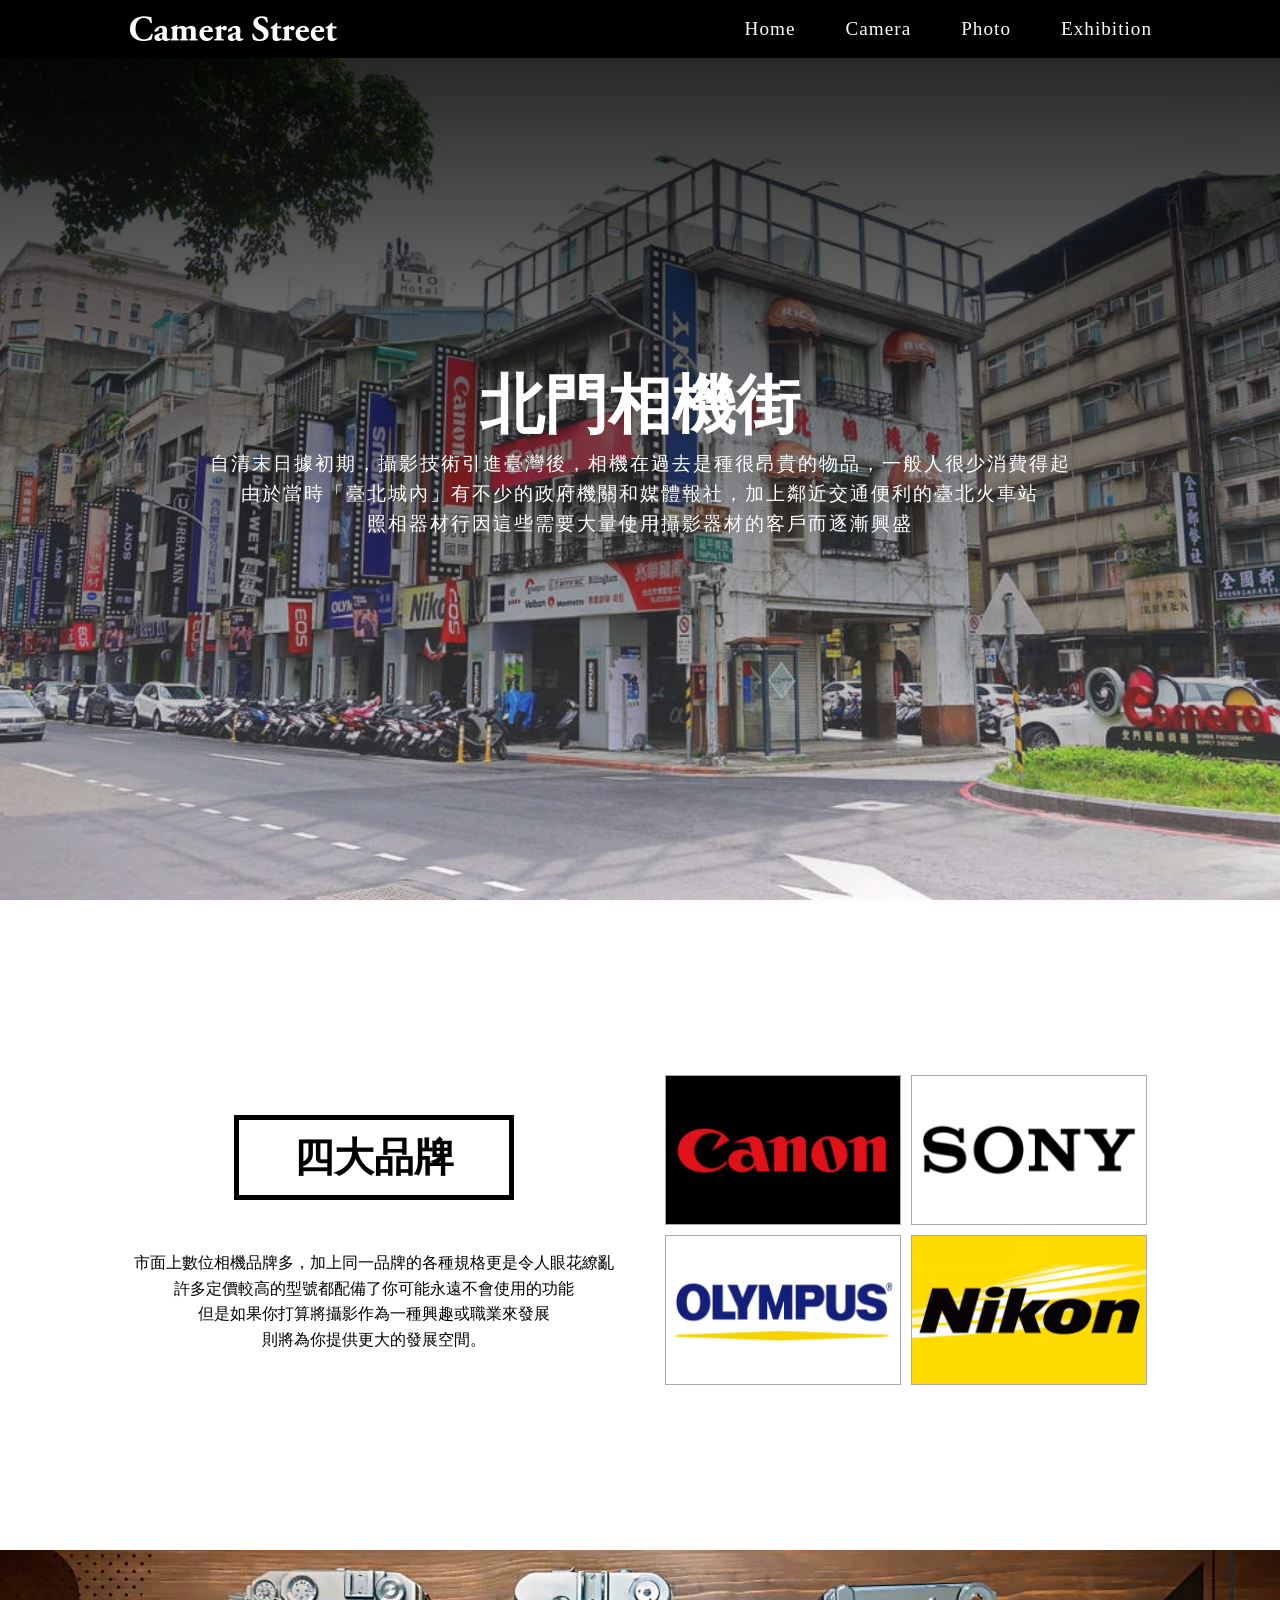
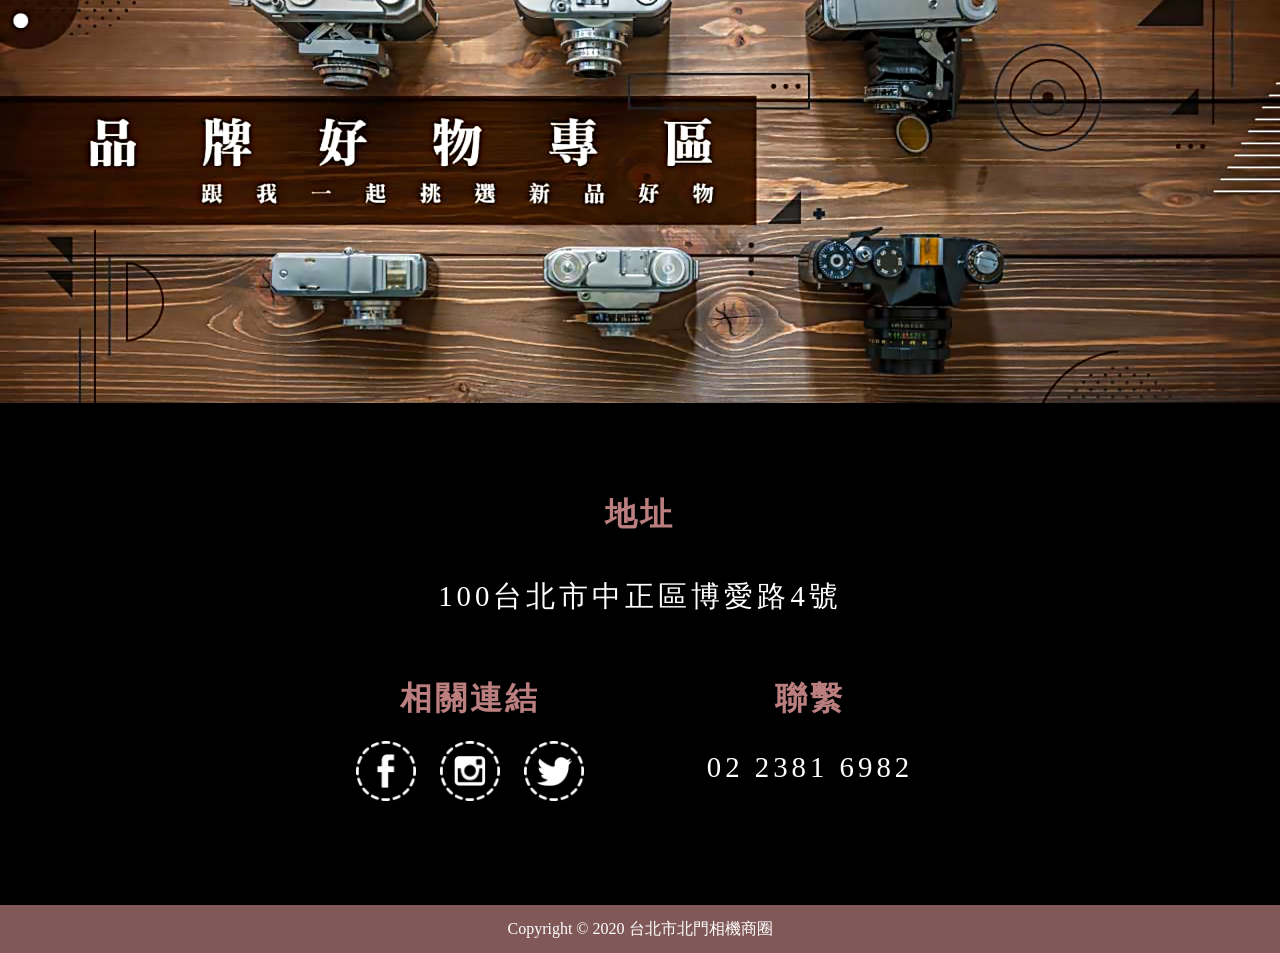
<file: index.html>
<html lang="en">
<head>
    <meta charset="UTF-8">
    <meta name="viewport" content="width=device-width">
    <title>index</title>
    
    <link href="css/index_desktop.css" rel="stylesheet" media="screen and (min-width: 960px)">
    <link href="css/index_phone.css" rel="stylesheet" media="screen and (max-width: 959px)">
	
</head>
<body>
<!------------------------ nav start ------------------------->
    <div class="full-width" id="nav">
        <div class="fixed-width row">
            <div class="logo"></div>
            <div class="menu">
                <ul>
                    <li><a href="index.html">Home</a></li>
                    <li><a href="Camera.html">Camera</a></li>
                    <li><a href="Photo.html">Photo</a></li>
                    <li><a href="Exhibition.html">Exhibition</a></li>
                </ul>
            </div>
        </div>
    </div>
<!----------------------- header start ----------------------->
<header class="full-width">
    <div class="fixed-width row">
        <div class="col-12 t-center">
        <h1>北門相機街</h1>
        <p>
            自清末日據初期，攝影技術引進臺灣後，相機在過去是種很昂貴的物品，一般人很少消費得起
            <br>
            由於當時「臺北城內」有不少的政府機關和媒體報社，加上鄰近交通便利的臺北火車站
            <br>
            照相器材行因這些需要大量使用攝影器材的客戶而逐漸興盛
        </p>
        </div>
    </div>
</header>
<!------------------------ brand start ----------------------->
    <div class="full-width clearfix" id="camera">
        <div class="fixed-width row">
            <div class="col-12 t-center">
                <div id="brand">
                    <h2 class="title">四大品牌</h2>
                    <p class="article">
                        市面上數位相機品牌多，加上同一品牌的各種規格更是令人眼花繚亂
                        <br>
                        許多定價較高的型號都配備了你可能永遠不會使用的功能
                        <br>
                        但是如果你打算將攝影作為一種興趣或職業來發展
                        <br>
                        則將為你提供更大的發展空間。
                    </p>
                </div>
                <div id="four-major-brands">
                    <div class="gallery">
                        <a href="https://tw.canon/zh_TW/consumer/products/search?category=photography&subCategory=mirrorless-eos-r" target="_blank">
                            <img src="images/canon_logo.png" alt="">
                        </a>
                    </div>
                    <div class="gallery">
                        <a href="https://store.sony.com.tw/category/menu/2" target="_blank">
                            <img src="images/sony_logo.png" alt="">
                        </a>
                    </div>
                    <div class="gallery">
                        <a href="https://explore.omsystem.com/tw/zh/" target="_blank">
                            <img src="images/olympus_logo.png" alt="">
                        </a>
                    </div>
                    <div class="gallery">
                        <a href="https://www.coolpix.com.tw/home" target="_blank">
                            <img src="images/nikon_logo.png" alt="">
                        </a>
                    </div>
                </div>
            </div>
        </div>
    </div>
<!--------------------- banner_news start -------------------->
    <div class="full-width" id="banner_news">
        <a href="https://www.chanchao.com.tw/digital/" target="_blank">
            <img src="images/banner_2.png" alt="">
        </a>
    </div>
<!----------------------- contact start ----------------------->
    <div class="full-width clearfix" id="contact">
        <!----- 固定寬度（小） ----->
        <div class="fixed-width-sm">
            <h3>地址</h3>
            <p>100台北市中正區博愛路4號</p>
            <div id="connect">
                <h3>相關連結</h3>
                <ul>
                    <li>
                        <a href="https://www.facebook.com/camstreet" target="blank">
                            <img src="images/facebook-icon.png">
                        </a>
                        <a href="https://www.instagram.com/" target="blank">
                            <img src="images/instagram-icon.png">
                        </a>
                        <a href="https://twitter.com/" target="blank">
                            <img src="images/Twitter-icon.png">
                        </a>
                    </li>
                </ul>
            </div>
            <div id="call">
                <h3>聯繫</h3>
                <p>
                    02 2381 6982
                </p>
            </div>
        </div>
    </div>
<footer class="full-width row">
    <div class="col-12 t-center">
        <a href="">Copyright &copy; 2020 台北市北門相機商圈</a>
    </div>
</footer>
</body>
</html>
</file>
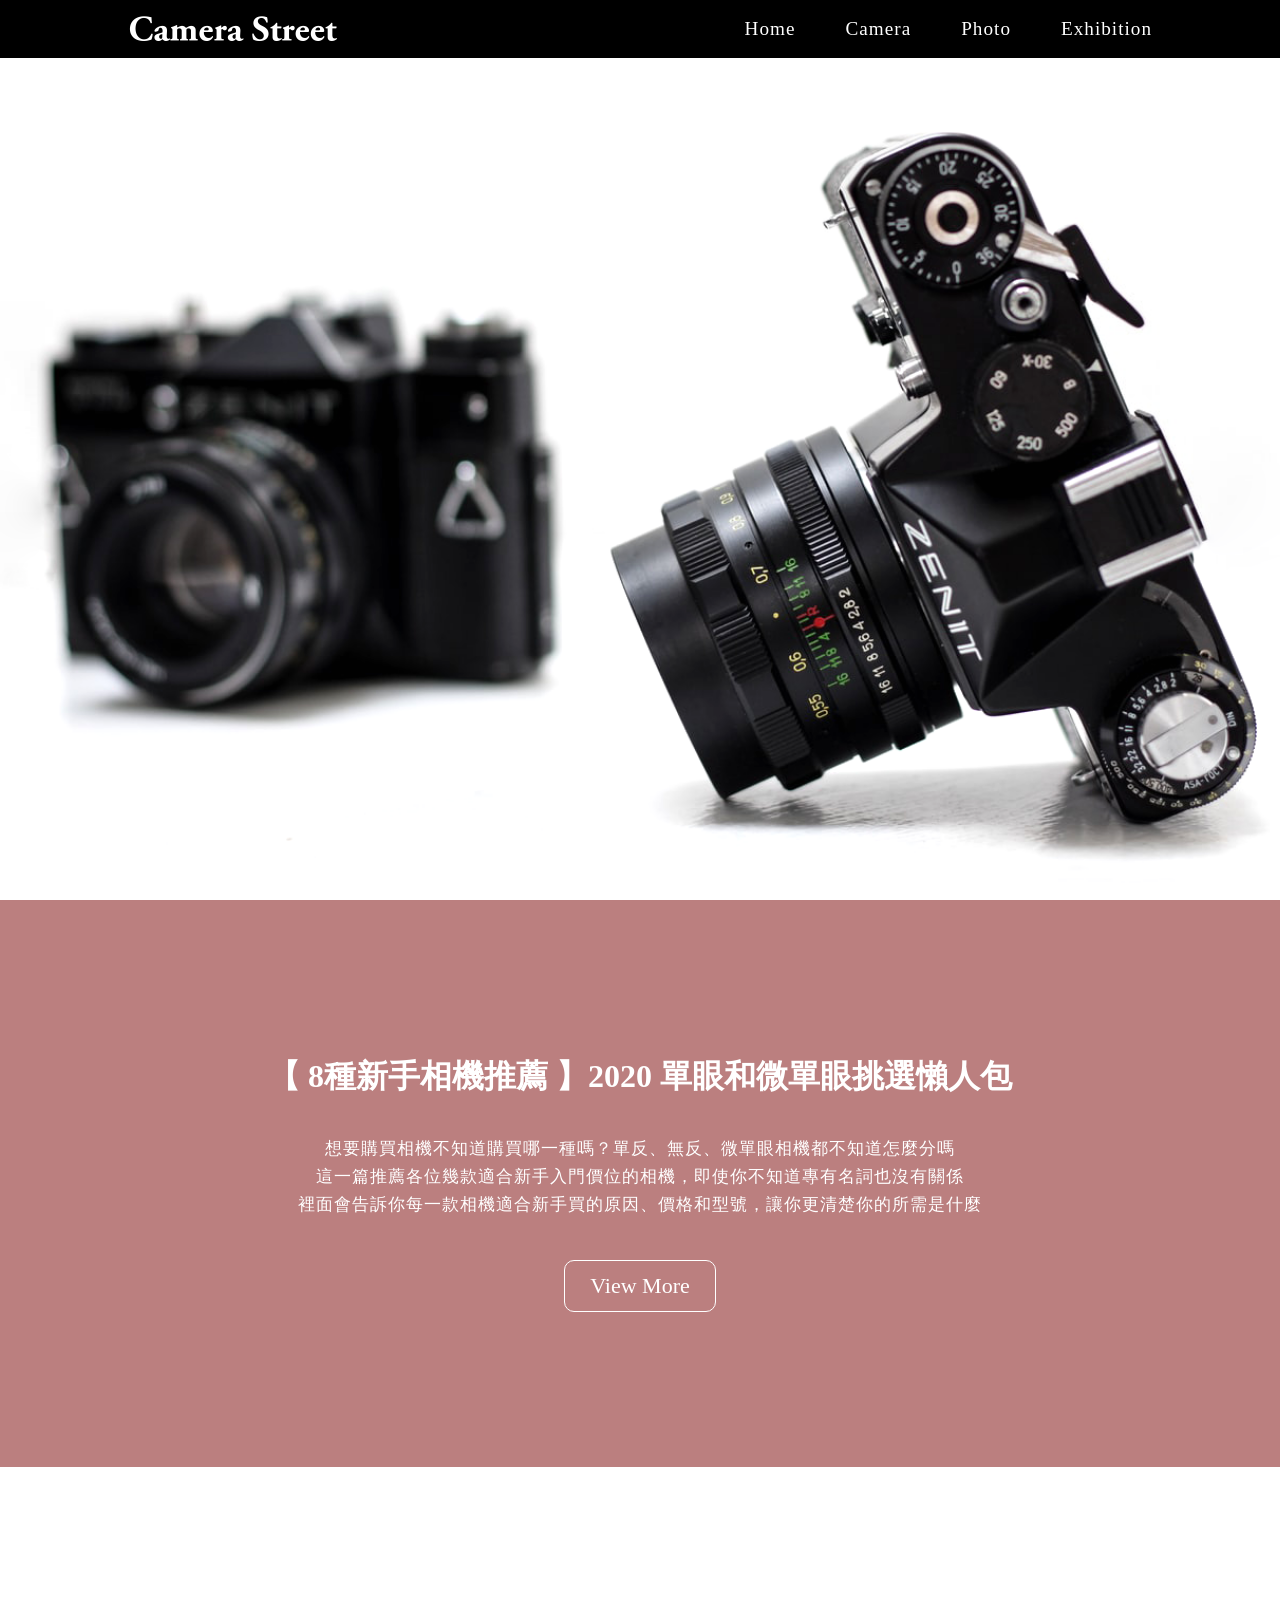
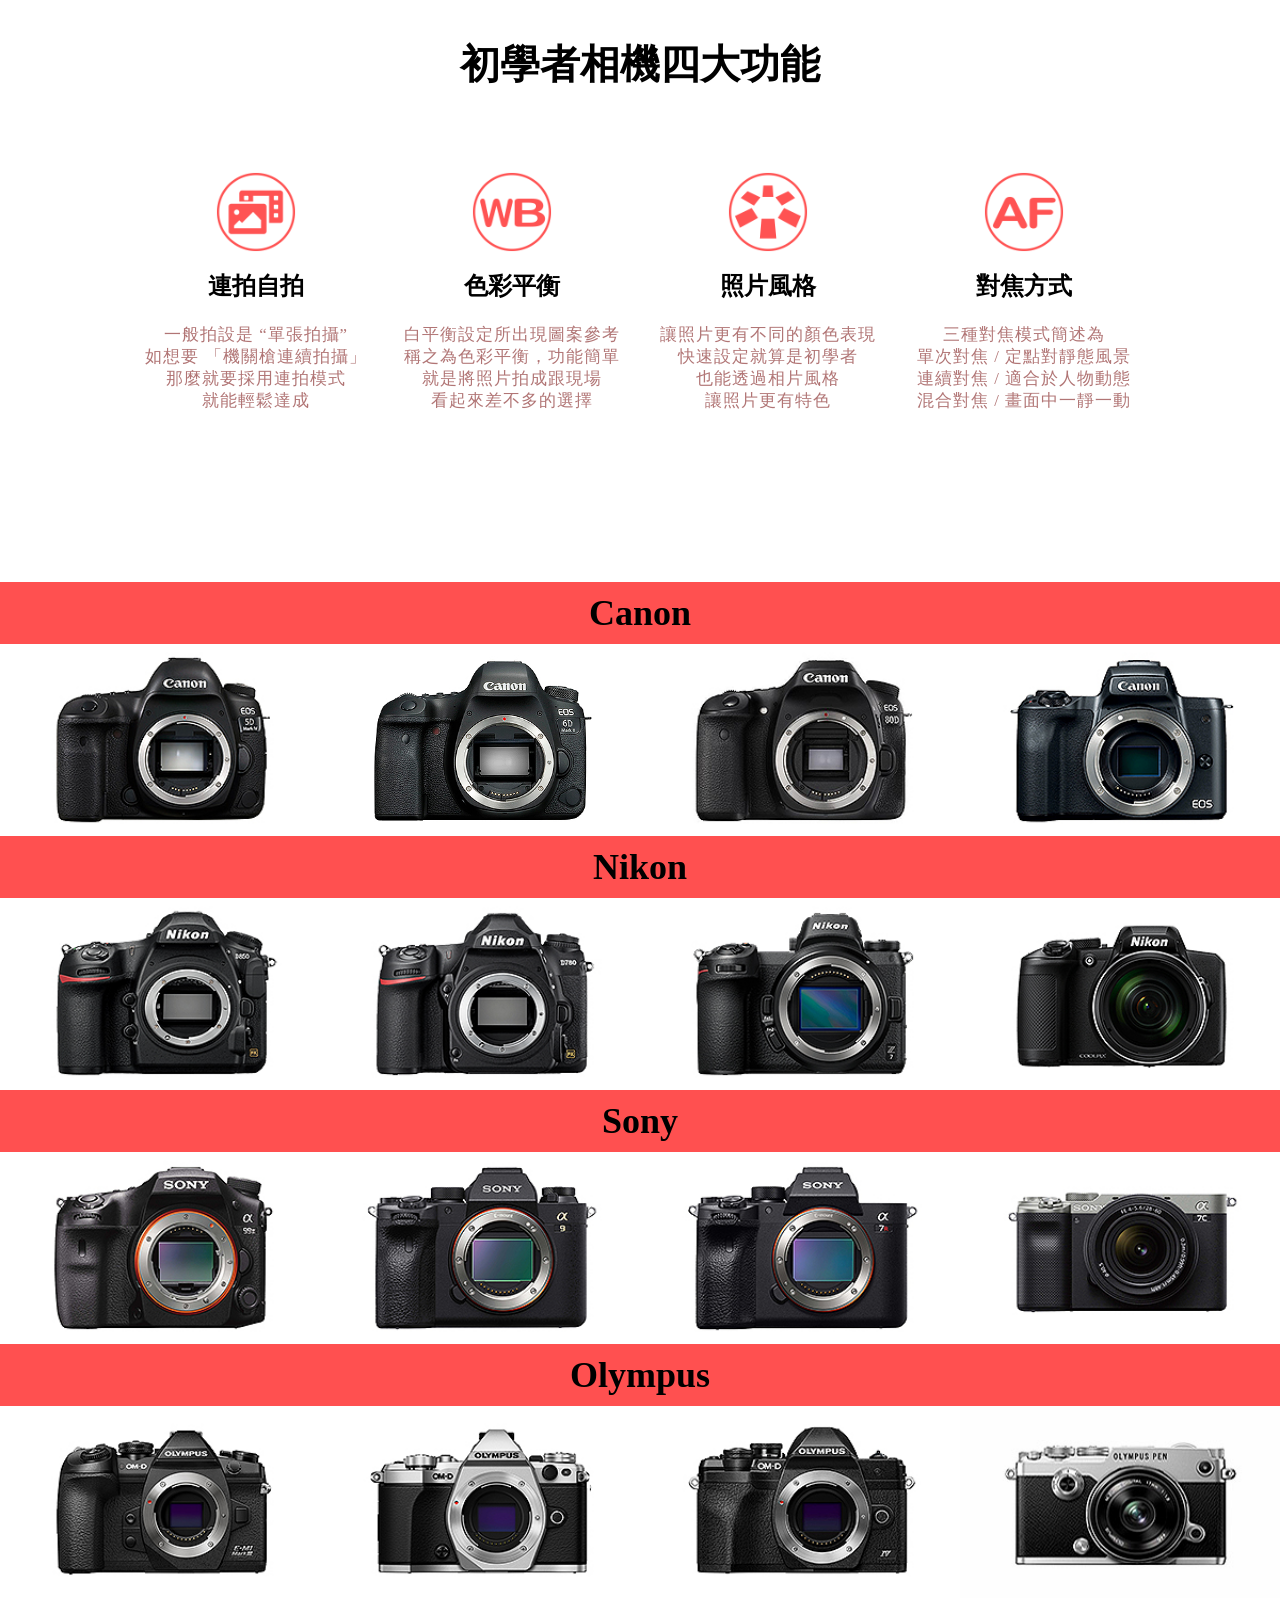
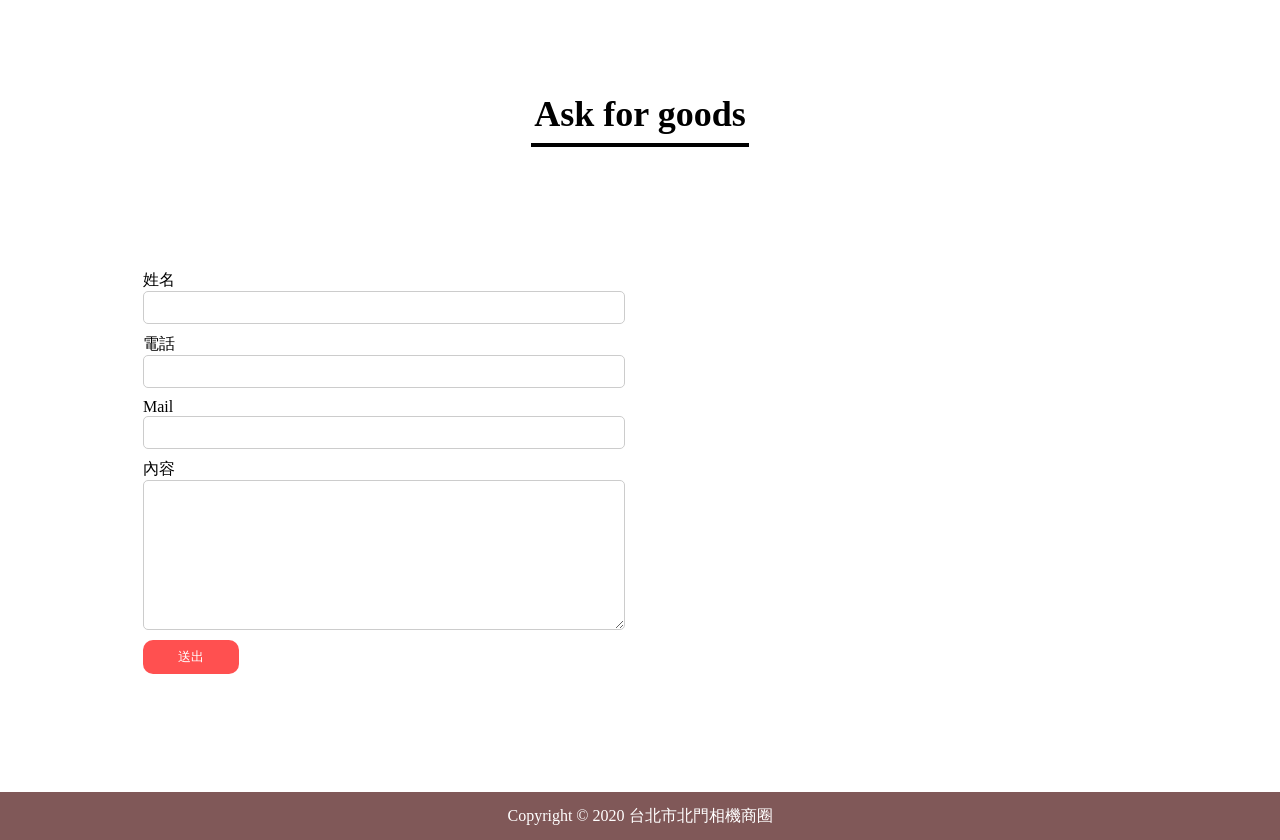
<file: Camera.html>
<html lang="en">
<head>
    <meta charset="UTF-8">
    <meta name="viewport" content="width=device-width">
    <title>Camera</title>

    <link href="css/camera_desktop.css" rel="stylesheet" media="screen and (min-width: 960px)">
    <link href="css/camera_phone.css" rel="stylesheet" media="screen and (max-width: 959px)">
    <!-- <link href="css/camera.css" rel="stylesheet"> -->
    
</head>
<body>
<!------------------------ nav start ------------------------->
    <div class="full-width" id="nav">
        <div class="fixed-width row">
            <div class="logo"></div>
            <div class="menu">
                <ul>
                    <li><a href="index.html">Home</a></li>
                    <li><a href="Camera.html">Camera</a></li>
                    <li><a href="Photo.html">Photo</a></li>
                    <li><a href="Exhibition.html">Exhibition</a></li>
                </ul>
            </div>
        </div>
    </div>
<!----------------------- header start ----------------------->
<header class="full-width">
    <div class="row col-12 t-center">
        <div class="">
            
        </div>
    </div>
</header>
<!---------------------- recommend start ---------------------->
    <div class="full-width" id="recommend" >
        <div class="fixed-width row">
            <div class="col-12 t-center">
                <!-- 原文網址：https://kknews.cc/photography/e6v33jn.html -->
                <h2>【 8種新手相機推薦 】2020 單眼和微單眼挑選懶人包</h2>
                <p>
                    想要購買相機不知道購買哪一種嗎？單反、無反、微單眼相機都不知道怎麼分嗎
                    <br>
                    這一篇推薦各位幾款適合新手入門價位的相機，即使你不知道專有名詞也沒有關係
                    <br>
                    裡面會告訴你每一款相機適合新手買的原因、價格和型號，讓你更清楚你的所需是什麼
                </p>
                <a class="btnView" href="https://learningisf.com/camera-recommended-for-beginners-2/" target="_blank">View More</a>
            </div>
        </div>
    </div>
<!----------------------- function start ----------------------->
    <div class="full-width" id="function">
        <div class="fixed-width row">
            <div class="col-12">
                <h2 class="t-center">初學者相機四大功能</h2>
            </div>
            <div class="col-lg-3 col-md-6 col-12 t-center">
                <div>
                    <img src="images/shoot.png" width="80px" alt="">
                </div>
                <h3>連拍自拍</h3>
                <p>
                    一般拍設是 “單張拍攝”
                    <br>
                    如想要 「機關槍連續拍攝」
                    <br>
                    那麼就要採用連拍模式
                    <br>
                    就能輕鬆達成
                </p>
            </div>
            <div class="col-lg-3 col-md-6 col-12 t-center">
                <div>
                    <img src="images/wb.png" width="80px" alt="">
                </div>
                <h3>色彩平衡</h3>
                <p>
                    白平衡設定所出現圖案參考
                    <br>
                    稱之為色彩平衡，功能簡單
                    <br>
                    就是將照片拍成跟現場
                    <br>
                    看起來差不多的選擇
                </p>
            </div>
            <div class="col-lg-3 col-md-6 col-12 t-center">
                <div>
                    <img src="images/photostyle.png" width="80px" alt="">
                </div>
                <h3>照片風格</h3>
                <p>
                    讓照片更有不同的顏色表現
                    <br>
                    快速設定就算是初學者
                    <br>
                    也能透過相片風格
                    <br>
                    讓照片更有特色
                </p>
            </div>
            <div class="col-lg-3 col-md-6 col-12 t-center">
                <div>
                    <img src="images/af.png" width="80px" alt="">
                </div>
                <h3>對焦方式</h3>
                <p>
                    三種對焦模式簡述為
                    <br>
                    單次對焦 / 定點對靜態風景
                    <br>
                    連續對焦 / 適合於人物動態
                    <br>
                    混合對焦 / 畫面中一靜一動
                </p>
            </div>
        </div>
    </div>
<!---------------------- container start -------------------->
<!----------------------- model Canon ----------------------->
    <div class="full-width container">
        <div class="full-width row no-padding" id="model">  
            <div class="col-12">
                <h2 class="t-center">Canon</h2>
            </div>
            <div class="col-lg-3 col-sm-6 col-12">
                <div class="box">
                    <img src="images/camera/EOS_5D_Mark IV.jpg" alt="">
                    <div class="content">
                        <a class="typeView" href="https://tw.canon/zh_TW/consumer/eos-5d-mark-iv-body/product?category=photography&subCategory=dslr-eos" target="_blank">
                            <h3>EOS_5D_Mark IV</h3>
                            <p>
                                3,040 萬像素全片幅 CMOS 影像感測器
                                <br>
                                標準 ISO 範圍 100-32000
                                <br>
                                61 點高密度自動對焦感應器
                            </p>
                        </a>
                    </div>
                </div>
            </div>
            <div class="col-lg-3 col-sm-6 col-12">
                <div class="box">
                    <img src="images/camera/EOS 6D Mark II.jpg" alt="">
                    <div class="content">
                        <a class="typeView" href="https://tw.canon/zh_TW/consumer/eos-6d-mark-ii-body/product?category=photography&subCategory=dslr-eos" target="_blank">
                            <h3>EOS 6D Mark II</h3>
                            <p>
                                2,620 萬像素全片幅尺寸 CMOS 影像感應器
                                <br>
                                配備雙像素 CMOS 自動對焦（DAF）技術
                                <br>
                                標準 ISO 範圍 100-40000
                            </p>
                        </a>
                    </div>
                </div>
            </div>
            <div class="col-lg-3 col-sm-6 col-12">
                <div class="box">
                    <img src="images/camera/EOS 80D.jpg" alt="">
                    <div class="content">
                        <a class="typeView" href="https://tw.canon/zh_TW/consumer/eos-80d-body/product?category=photography&subCategory=dslr-eos" target="_blank">
                            <h3>EOS 80D</h3>
                            <p>
                                2,420 萬像素 APS-C 尺寸影像感測器
                                <br>
                                標準 ISO 範圍 ISO 100 至 16000
                                <br>
                                45點全十字型自動對焦感應器
                            </p>
                        </a>
                    </div>
                </div>
            </div>
            <div class="col-lg-3 col-sm-6 col-12">
                <div class="box">
                    <img src="images/camera/EOS M50 Mark.jpg" alt="">
                    <div class="content">
                        <a class="typeView" href="https://tw.canon/zh_TW/consumer/eos-m50-mark-ii-body/product?category=photography&subCategory=compact-slr" target="_blank">
                            <h3>EOS M50 Mark</h3>
                            <p>
                                強化眼睛偵測 AF 至高階無反相機的水準
                                <br>
                                4K 短片攝錄功能，方便於智慧型手機上瀏覽
                                <br>
                                方便拍 VLOG 的 3 吋側翻式觸控螢幕
                            </p>
                        </a>
                    </div>
                </div>
            </div>
        </div>
<!----------------------- model Nikon ----------------------->
        <div class="full-width row no-padding" id="model">  
            <div class="col-12">
                <h2 class="t-center">Nikon</h2>
            </div>
            <div class="col-lg-3 col-sm-6 col-12">
                <div class="box">
                        <img src="images/camera/nikon_d850.jpg" alt="">
                    <div class="content">
                        <a class="typeView" href="https://learningisf.com/camera-recommended-for-beginners-2/" target="_blank">
                            <h3>D850</h3>
                            <p>
                                4,575 萬畫素背照式 CMOS
                                <br>
                                高效 EXPEED5 影像處理 ISO 範圍 32-102,400
                                <br>
                                153 點自動對焦 - 4EV 對焦掌握精彩瞬間
                            </p>
                        </a>
                    </div>
                </div>
            </div>
            <div class="col-lg-3 col-sm-6 col-12">
                <div class="box">
                    <img src="images/camera/nokia_D780.jpg" alt="">
                    <div class="content">
                        <a class="typeView" href="https://learningisf.com/camera-recommended-for-beginners-2/" target="_blank">
                            <h3>D780</h3>
                            <p>
                                全片幅 FX 2450 萬像素感光元件
                                <br>
                                ISO100 -51200 可延伸至 ISO50-204800
                                <br>
                                平面相位偵測 AF 對焦，短片攝錄更快
                            </p>
                        </a>
                    </div>
                </div>
            </div>
            <div class="col-lg-3 col-sm-6 col-12">
                <div class="box">
                    <img src="images/camera/nikon_Z7.jpg" alt="">
                    <div class="content">
                        <a class="typeView" href="https://learningisf.com/camera-recommended-for-beginners-2/" target="_blank">
                            <h3>Z7</h3>
                            <p>
                                4,570 萬像素超高解析度，EXPEED6 影像處理器
                                <br>
                                CMOS 影像感應器，ISO 64 到 25,600
                                <br>
                                493 點 AF 自動對焦系統覆蓋畫面高達 90％
                            </p>
                        </a>
                    </div>
                </div>
            </div>
            <div class="col-lg-3 col-sm-6 col-12">
                <div class="box">
                    <img src="images/camera/nikon_COOLPIX B600.jpg" alt="">
                    <div class="content">
                        <a class="typeView" href="https://learningisf.com/camera-recommended-for-beginners-2/" target="_blank">
                            <h3>B600</h3>
                            <p>
                                1600 萬像素 與 ISO 6400 感光度
                                <br>
                                60 倍光學變焦和 120 倍 DYNAMIC FINE ZOOM
                                <br>
                                配備19種場景模式，相機僅重約 500g
                            </p>
                        </a>
                    </div>
                </div>
            </div>
        </div>
<!----------------------- model sony ----------------------->
        <div class="full-width row no-padding" id="model">  
            <div class="col-12">
                <h2 class="t-center">Sony</h2>
            </div>
            <div class="col-lg-3 col-sm-6 col-12">
                <div class="box">
                        <img src="images/camera/sony_α99II.jpg" alt="">
                    <div class="content">
                        <a class="typeView" href="https://store.sony.com.tw/product/show/8a818bb9577cb2750157d05b89514740" target="_blank">
                            <h3>α99II</h3>
                            <p>
                                35mm 背照式全片幅 Exmor™R CMOS 感光元件
                                <br>
                                4,240 萬有效畫素，79 點混合式十字自動對焦點
                                <br>
                                5 軸影像穩定系統，內建 4K 錄影功能
                            </p>
                        </a>
                    </div>
                </div>
            </div>
            <div class="col-lg-3 col-sm-6 col-12">
                <div class="box">
                    <img src="images/camera/sony_α9II.jpg" alt="">
                    <div class="content">
                        <a class="typeView" href="https://store.sony.com.tw/product/show/ff8080816d901eb2016da4a757ae0fdf" target="_blank">
                            <h3>α9II</h3>
                            <p>
                                35mm 背照式全片幅堆疊式 CMOS 感光元件
                                <br>
                                高達 20 fps 的高速連拍功能
                                <br>
                                內建 4K 錄影功能
                            </p>
                        </a>
                    </div>
                </div>
            </div>
            <div class="col-lg-3 col-sm-6 col-12">
                <div class="box">
                    <img src="images/camera/sony_α7RIV.jpg" alt="">
                    <div class="content">
                        <a class="typeView" href="https://store.sony.com.tw/product/show/ff8080816c84185c016c9442d27623c5" target="_blank">
                            <h3>α7RIV</h3>
                            <p>
                                35mm 背照式全片幅 ExmorR™ CMOS 感光元件
                                <br>
                                BIONZ X™ 高速影像處理器，6,100 萬畫素高解析度
                                <br>
                                高速混合式自動對焦 ( 567 點相位式對焦點 )
                            </p>
                        </a>
                    </div>
                </div>
            </div>
            <div class="col-lg-3 col-sm-6 col-12">
                <div class="box">
                    <img src="images/camera/sony_α7CL.jpg" alt="">
                    <div class="content">
                        <a class="typeView" href="https://store.sony.com.tw/product/show/ff808081748fa50601748ff8a833002f" target="_blank">
                            <h3>α7CL</h3>
                            <p>
                                35mm 背照式全片幅 ExmorR™ CMOS 感光元件
                                <br>
                                輕巧機身，重量僅 509 克*含電池、記憶卡
                                <br>
                                5 級 5 軸機身防手震，即時眼部自動對焦/ 即時追蹤
                            </p>
                        </a>
                    </div>
                </div>
            </div>
        </div>
<!---------------------- model Olympus ---------------------->
        <div class="full-width row no-padding" id="model">  
            <div class="col-12">
                <h2 class="t-center">Olympus</h2>
            </div>
            <div class="col-lg-3 col-sm-6 col-12">
                <div class="box">
                        <img src="images/camera/olympus E-M1 Mark III.jpg" alt="">
                    <div class="content">
                        <a class="typeView" href="https://www.yuanyu.tw/product/dslr/em1mk3/index.php" target="_blank">
                            <h3>E-M1 Mark III</h3>
                            <p>
                                2,040 萬像素 4/3" Live MOS 感光元件
                                <br>
                                ISO LOW（相當於 ISO 64）- ISO 6400
                                <br>
                                Live Bulb、Live Time 拍攝模式
                            </p>
                        </a>
                    </div>
                </div>
            </div>
            <div class="col-lg-3 col-sm-6 col-12">
                <div class="box">
                    <img src="images/camera/olympus E-M5 Mark III.jpg" alt="">
                    <div class="content">
                        <a class="typeView" href="https://www.yuanyu.tw/product/dslr/em5mk3/index.php" target="_blank">
                            <h3>E-M5 Mark III</h3>
                            <p>
                                2,040 萬像素 4/3" Live MOS 感光元件
                                <br>
                                ISO LOW（相當於 ISO 64）- ISO 6400
                                <br>
                                121 點對比度式自動對焦點
                            </p>
                        </a>
                    </div>
                </div>
            </div>
            <div class="col-lg-3 col-sm-6 col-12">
                <div class="box">
                    <img src="images/camera/olympus E-M10 Mark IV.jpg" alt="">
                    <div class="content">
                        <a class="typeView" href="https://www.yuanyu.tw/product/dslr/em10mk4/index.php" target="_blank">
                            <h3>E-M10 Mark IV</h3>
                            <p>
                                2,030 萬像素 4/3" Live MOS 感光元件
                                <br>
                                ISO LOW（相當於 ISO 64）- ISO 6400
                                <br>
                                121 點對比度式自動對焦點 
                            </p>
                        </a>
                    </div>
                </div>
            </div>
            <div class="col-lg-3 col-sm-6 col-12">
                <div class="box">
                    <img src="images/camera/OLYMPUS PEN-F.jpg"  alt="">
                    <div class="content">>
                        <a class="typeView" href="https://www.yuanyu.tw/product/dslr/penf/index.php" target="_blank">
                            <h3>PEN-F</h3>
                            <p>
                                2,030 萬像素 4/3" Live MOS 感光元件
                                <br>
                                ISO LOW（相當於 ISO 80）- 25600
                                <br>
                                800 點自動對焦點
                            </p>
                        </a>
                    </div>
                </div>
            </div>
        </div>
    </div>
<!--------------------- contact start --------------------->
    <div class="full-width" id="contact">
        <div class="fixed-width row">
            <div class="col-12">
                <h2 class="t-center">Ask for goods</h2>
            </div>
            <div class="col-md-6 col-12">
                <form action="">
                    <div class="form-group">
                        <label for="name">姓名</label>
                        <input type="text" id="name" class="form-control">
                    </div>
                    <div class="form-group">
                        <label for="phone">電話</label>
                        <input type="text" id="phone" class="form-control">
                    </div>
                    <div class="form-group">
                        <label for="mail">Mail</label>
                        <input type="text" id="mail"class="form-control">
                    </div>
                    <div class="form-group">
                        <label for="comment">內容</label>
                        <textarea id="comment" cols="30" row="10" class="form-control"></textarea>
                    </div>
                    <input class="btnSubmit t-center" type="submit" value="送出">
                </form>
            </div>
            <div class="col-md-6 col-12">
                <iframe src="https://www.google.com/maps/embed?pb=!1m18!1m12!1m3!1d903.6670819500454!2d121.51084862921587!3d25.045327514002945!2m3!1f0!2f0!3f0!3m2!1i1024!2i768!4f13.1!3m3!1m2!1s0x3442a90c53f697e9%3A0x1a41d479870a340c!2z5Y-w5YyX55u45qmf6KGX!5e0!3m2!1szh-TW!2stw!4v1609411826147!5m2!1szh-TW!2stw" 
                        width="100%" height="450" frameborder="0" style="border:0;" allowfullscreen="" aria-hidden="false" tabindex="0">
                </iframe>
            </div>
        </div>
    </div>
<footer class="full-width row">
    <div class="col-12 t-center">
        <a href="">Copyright &copy; 2020 台北市北門相機商圈</a>
    </div>
</footer>
</body>
</html>
</file>
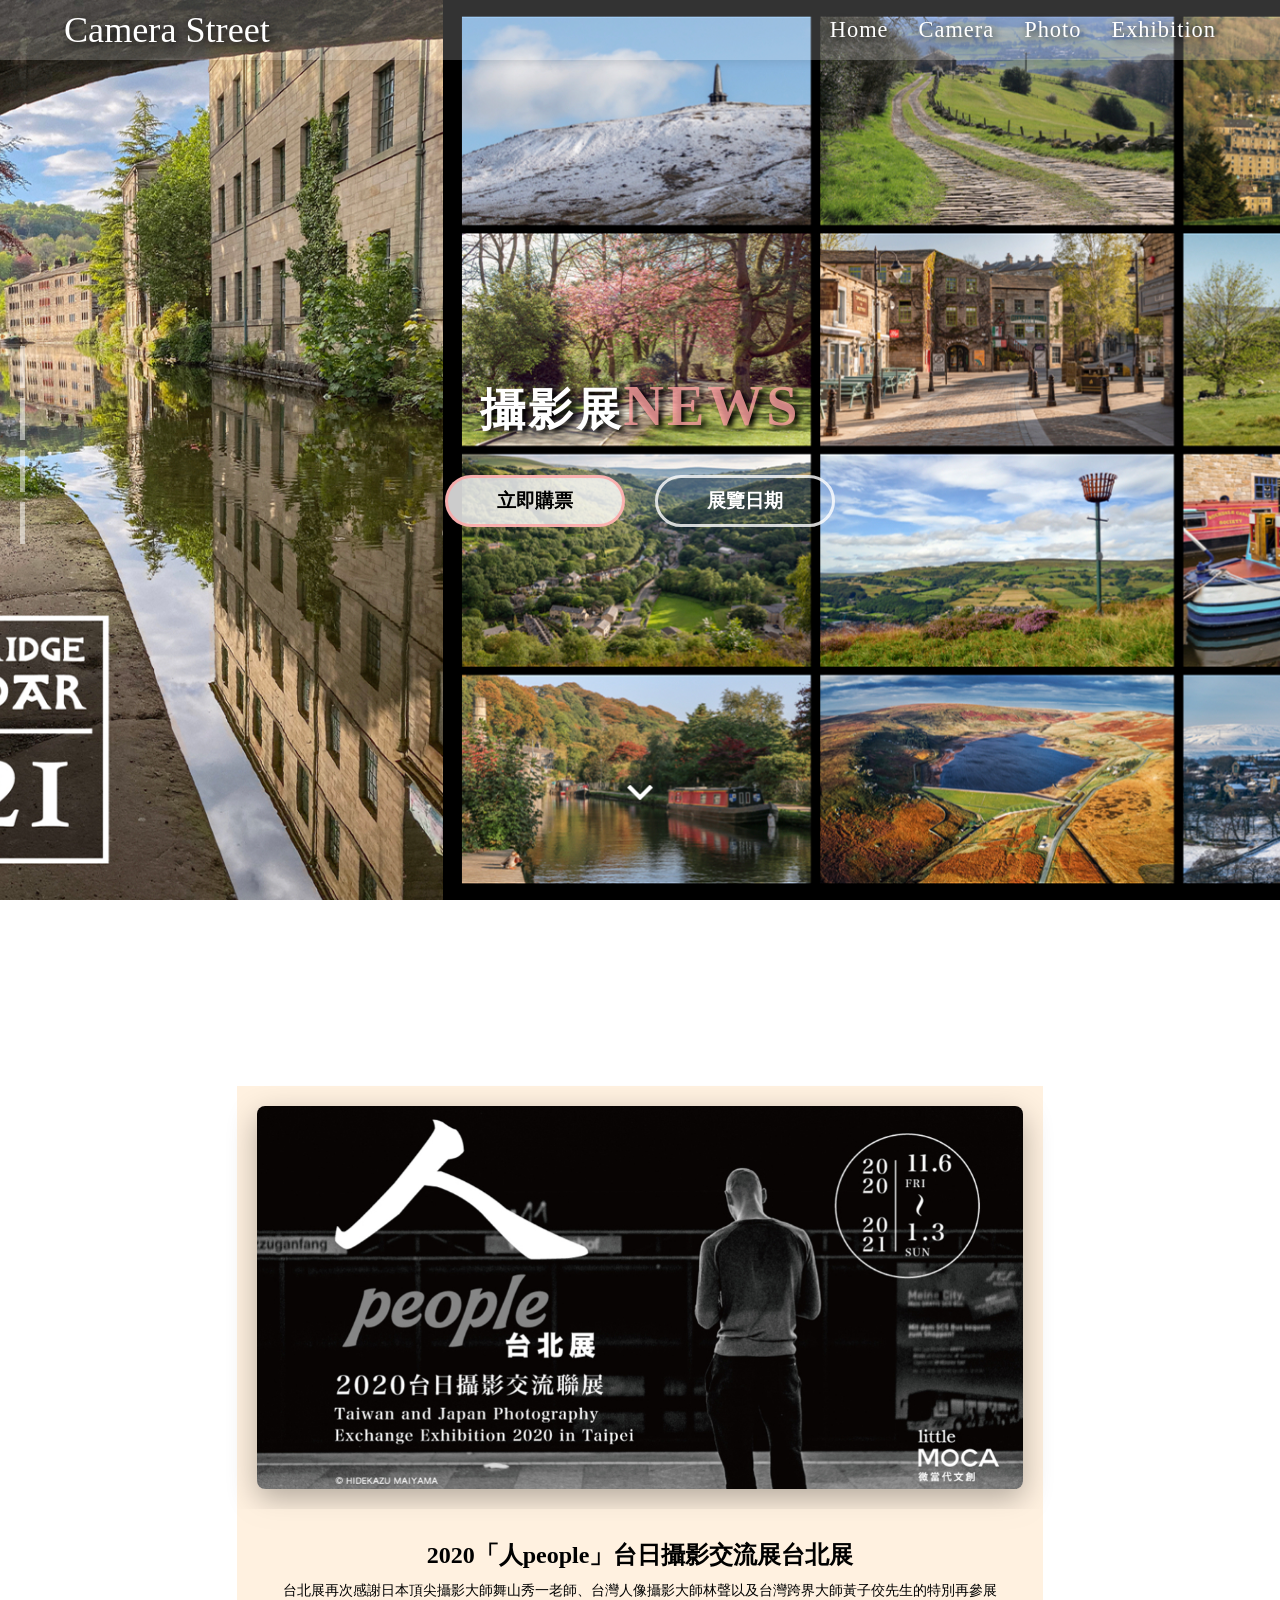
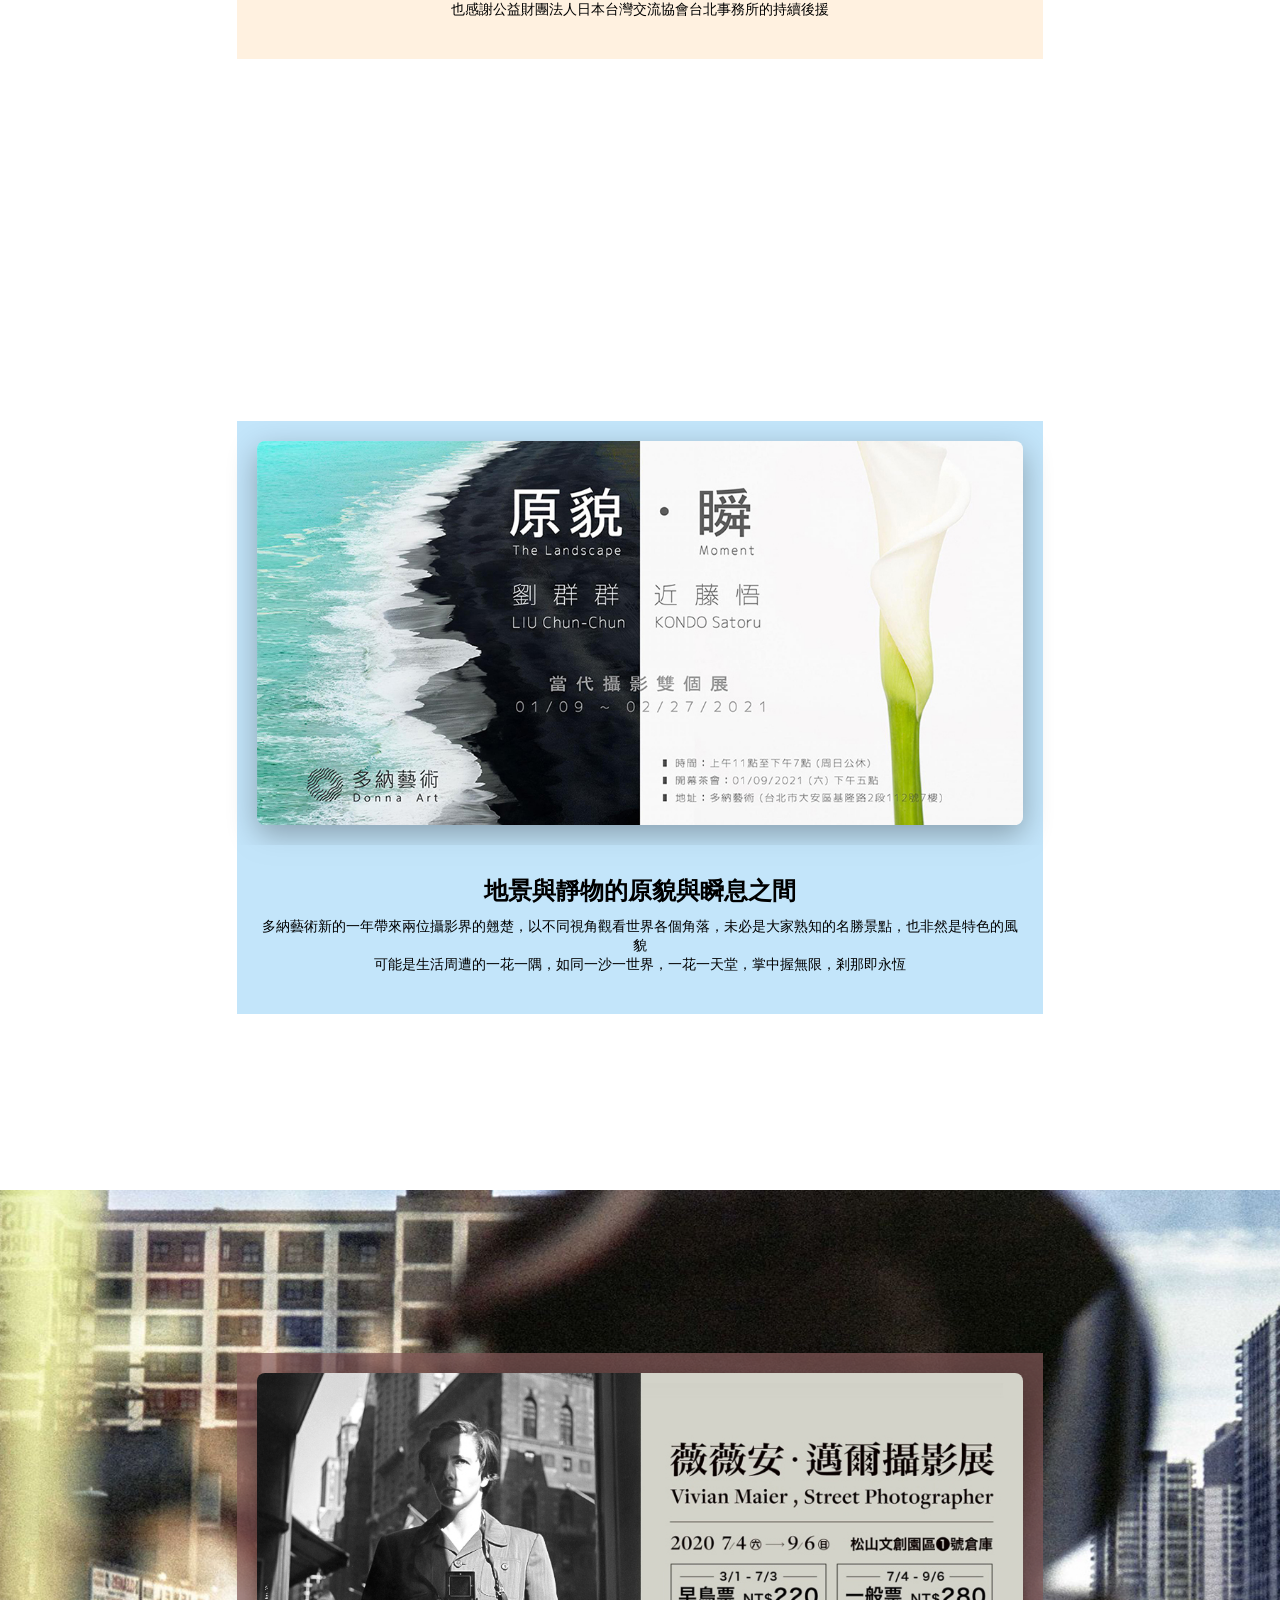
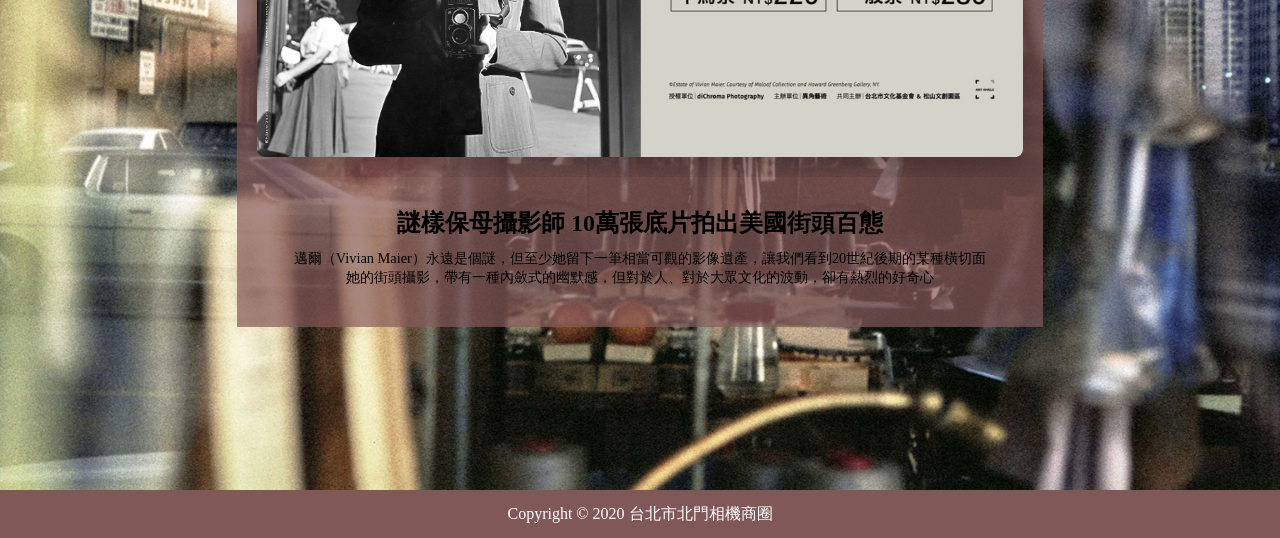
<file: Exhibition.html>
<html>
    <head>
        <meta charset="UTF-8">
        <meta name="viewport" content="width=device-width">
        <title>Exhibition</title>
        
        <link href="css/exhibition_phone.css" rel="stylesheet" media="screen and (max-width: 959px)">
        <link href="css/exhibition_desktop.css" rel="stylesheet" media="screen and (min-width: 960px)">
        <!-- <link href="css/exhibition.css" rel="stylesheet"> -->
   
</head>
<body>
<!------------------------ nav start ------------------------->
    <div class="full-width" id="nav">
        <div class="fixed-width row">
            <div class="logo">Camera Street</div>
            <div class="menu">
                <ul>
                    <li><a href="index.html">Home</a></li>
                    <li><a href="Camera.html">Camera</a></li>
                    <li><a href="Photo.html">Photo</a></li>
                    <li><a href="Exhibition.html">Exhibition</a></li>
                </ul>
            </div>
        </div>
    </div>
    <div id="scroll-nav">
        <a href="#header">攝影展 NEWS</a>
        <a href="#banner_a">台日攝影交流</a>
        <a href="#banner_b">原貌：攝影展</a>
        <a href="#banner_c">Vivian 攝影展</a>
    </div>
<!----------------------- header start ----------------------->
<header id="header" class="full-width">
    <div class="row">
        <div class="col-12 t-center">
            <div class="title">
                <h1>攝影展<span class="news">NEWS</span></h1>
                <div class="title-button">
                    <a class="btn btn-left"
                        href="https://ticket.ibon.com.tw/Index/Movie" target="_blank" alt="">
                        立即購票
                    </a>
                    <a  class="btn btn-right"
                        href="https://event.moc.gov.tw/sp.asp?xdurl=ccEvent2016%2FeventSearchList.asp&ctNode=676&mp=1&action=query&cstkn=0E29A376-E3F4-E6EE-829A-28AFC1314FC2&stitle=%E6%94%9D%E5%BD%B1&ev_place=&ev_start_m=&ev_start=&ev_end_m=&ev_end=&ev_city=&ev_format=all&ev_char1=all&Search=%E6%9F%A5%E8%A9%A2" target="_blank" alt="">
                        展覽日期
                    </a>
                </div>
            </div>
            <div class="arrow">
                <a href="#banner_a">
                    <img src="images/arrow.png" width="25px">
                </a>
            </div>
        </div>
    </div>
</header>
<!------------------------ brand start ----------------------->
    <div class="full-width container">
        <div id="banner_a">
            <div class="fixed-width row">
                <div class="item">
                    <div>
                        <a href="https://www.accupass.com/event/2009290502081931204314" target="_blank" alt="">
                            <img src="images/banner_a.jpg">
                        </a> 
                    </div>
                    <div>
                        <h3>2020「人people」台日攝影交流展台北展</h3>
                        <p>
                            台北展再次感謝日本頂尖攝影大師舞山秀一老師、台灣人像攝影大師林聲以及台灣跨界大師黃子佼先生的特別再參展
                            <br>
                            也感謝公益財團法人日本台灣交流協會台北事務所的持續後援
                        </p>
                    </div>
                </div>
            </div>
            <div class="arrow">
                <a href="#banner_b">
                    <img src="images/arrow.png" width="25px">
                </a>
            </div>
        </div>
        <div id="banner_b">
            <div class="fixed-width row">
                <div class="item">
                    <div>
                        <a href="https://www.donnaart.com.tw/fair_show.php?lc=tc&fair_id=290" target="_blank" alt="">
                            <img src="images/banner_b.jpg">
                        </a> 
                    </div>
                    <div>
                        <h3>地景與靜物的原貌與瞬息之間</h3>
                        <p>
                            多納藝術新的一年帶來兩位攝影界的翹楚，以不同視角觀看世界各個角落，未必是大家熟知的名勝景點，也非然是特色的風貌
                            <br>
                            可能是生活周遭的一花一隅，如同一沙一世界，一花一天堂，掌中握無限，剎那即永恆
                        </p>
                    </div>
                </div>
            </div>
            <div class="arrow">
                <a href="#banner_c">
                    <img src="images/arrow.png" width="25px">
                </a>
            </div>
        </div>
        <div id="banner_c">
            <div class="fixed-width row">
                <div class="item">
                    <div>
                        <a href="https://tickets.udnfunlife.com/application/UTK02/UTK0201_.aspx?PRODUCT_ID=N09GIM5C&utm_source=FB_uT&utm_medium=Post&utm_campaign=2003_Vivian%20Maier&fbclid=IwY2xjawP1X0JleHRuA2FlbQIxMABicmlkETEzazhJSUJQS3B4d1dVMDNEc3J0YwZhcHBfaWQQMjIyMDM5MTc4ODIwMDg5MgABHt7fA1CgEdpd4fIy97HRuedxiOkTrzJGTyYtd51PsSCDyFOpGkm0LvPZ6dib_aem_yJwWqkrf3IiusUQezT1jQA" target="_blank" alt="">
                            <img src="images/banner_c.jpg">
                        </a> 
                    </div>
                    <div>
                        <h3>謎樣保母攝影師 10萬張底片拍出美國街頭百態</h3>
                        <p>
                            邁爾（Vivian Maier）永遠是個謎，但至少她留下一筆相當可觀的影像遺產，讓我們看到20世紀後期的某種橫切面
                            <br>
                            她的街頭攝影，帶有一種內斂式的幽默感，但對於人、對於大眾文化的波動，卻有熱烈的好奇心
                        </p>
                    </div>
                </div>
            </div>
        </div>
    </div>
<footer class="full-width row">
    <div class="col-12 t-center">
        <a href="">Copyright &copy; 2020 台北市北門相機商圈</a>
    </div>
</footer>
<script>
window.addEventListener('scroll', () => {
    const sections = document.querySelectorAll('header, #banner_a, #banner_b, #banner_c');
    const navLinks = document.querySelectorAll('#scroll-nav a');
    
    let currentId = "";

    sections.forEach(section => {
        const sectionTop = section.offsetTop;
        const sectionHeight = section.clientHeight;
        // 偵測點設定在視窗中間 (window.pageYOffset + 視窗高度一半)
        if (window.pageYOffset >= (sectionTop - sectionHeight / 3)) {
            currentId = section.getAttribute('id');
        }
    });

    navLinks.forEach(link => {
        link.classList.remove('active');
        if (link.getAttribute('href').includes(currentId)) {
            link.classList.add('active');
        }
    });
});
</script>
</body>
</html>
</file>
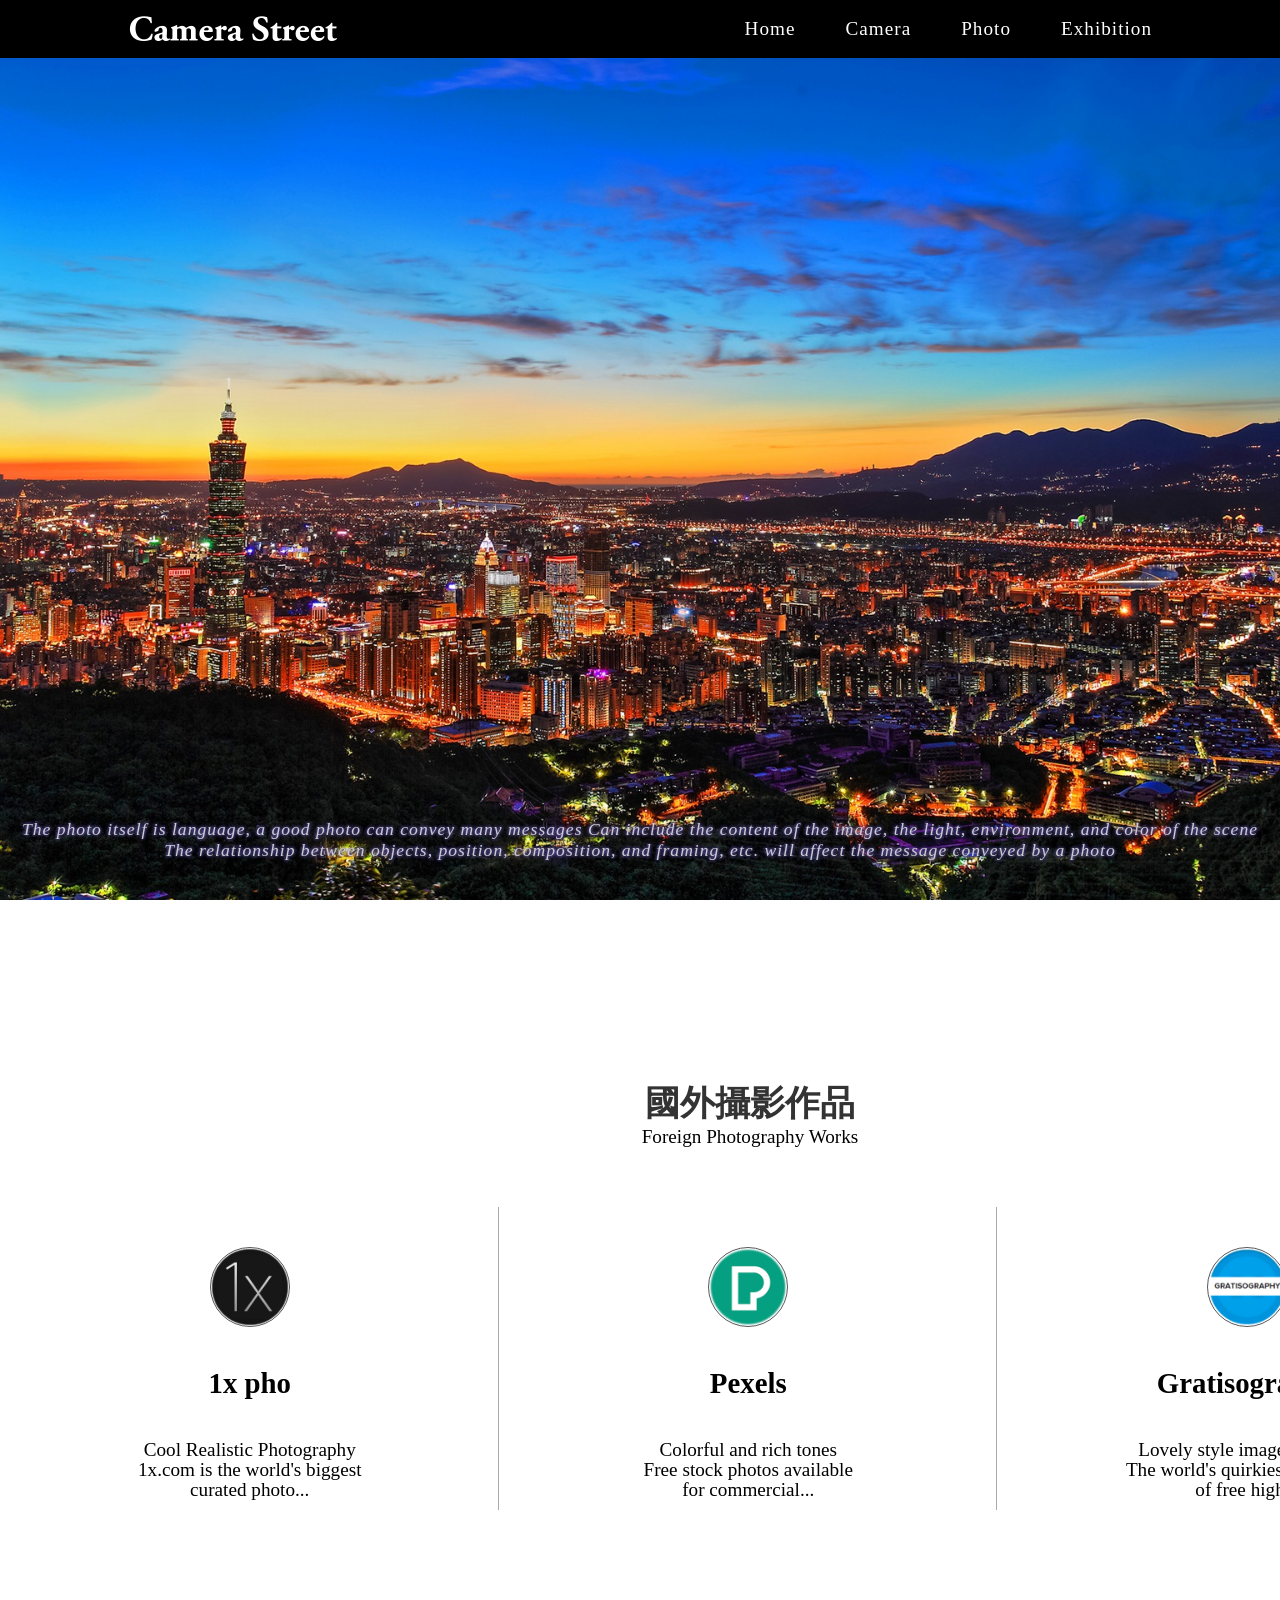
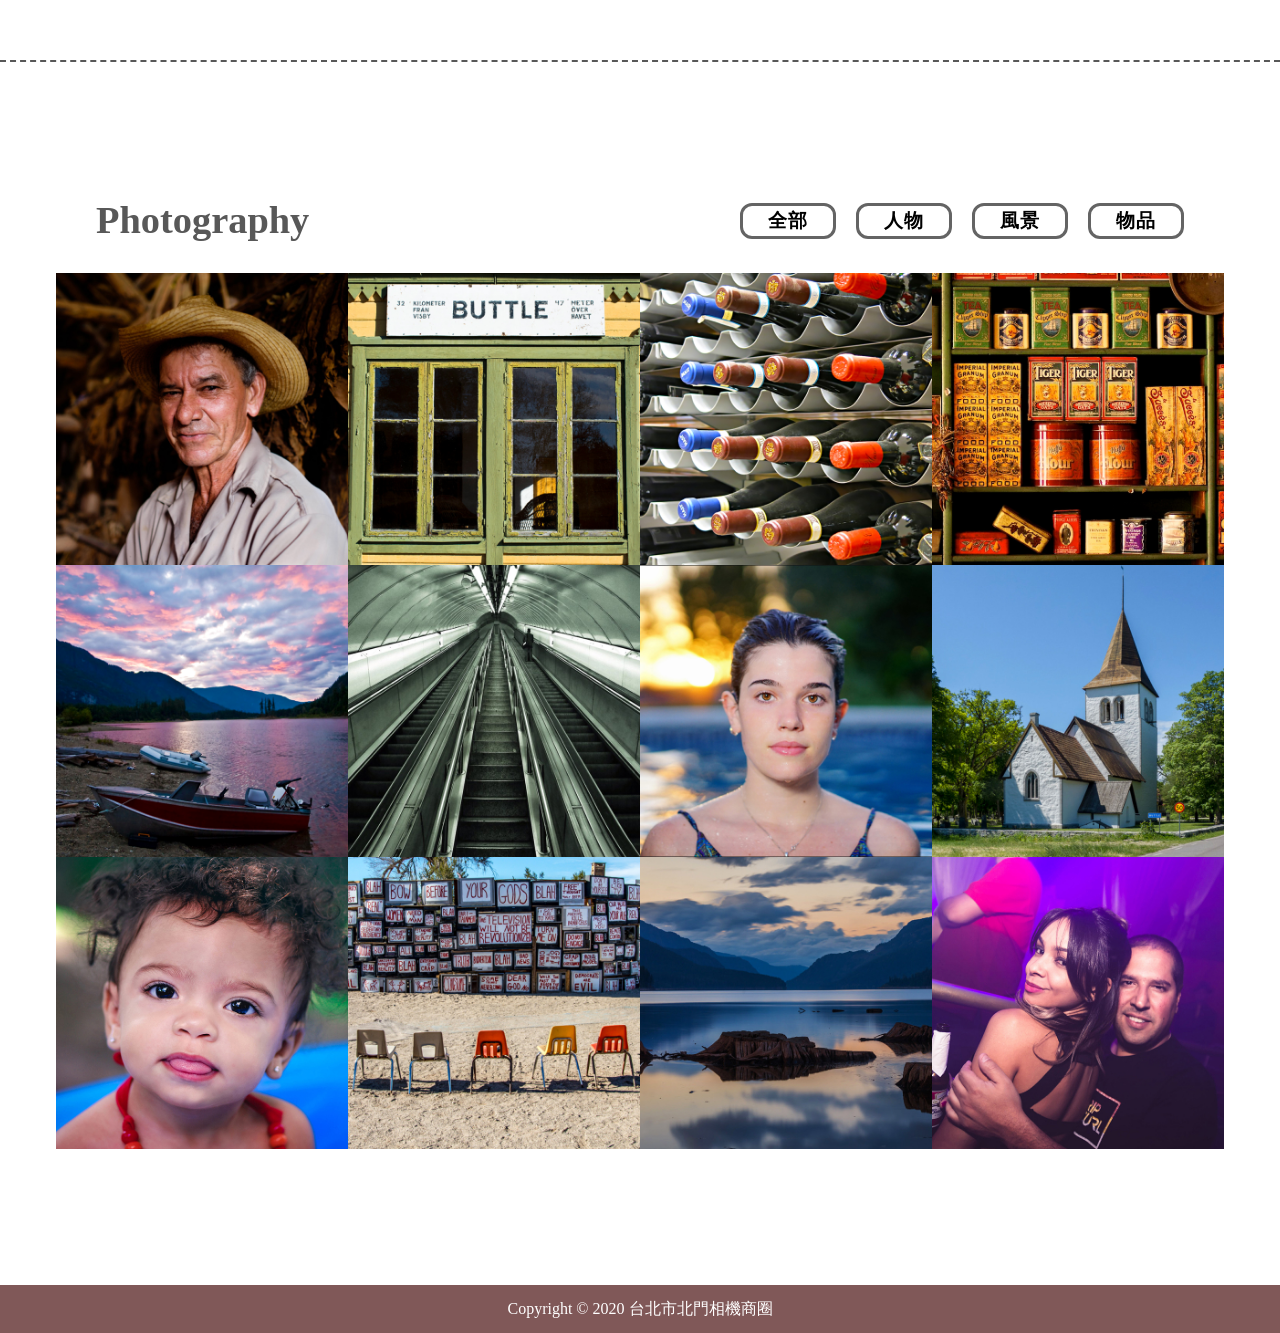
<file: Photo.html>
<html lang="en">
<head>
    <meta charset="UTF-8">
    <meta name="viewport" content="width=device-width">
    <title>Phoho</title>

    <link href="css/photo_phone.css" rel="stylesheet" media="screen and (max-width: 959px)">
    <link href="css/photo_desktop.css" rel="stylesheet" media="screen and (min-width: 960px)">
    <!-- <link href="css/photo.css" rel="stylesheet"> -->
    
</head>
<body>
<!------------------------ nav start ------------------------->
    <div class="full-width" id="nav">
        <div class="fixed-width row">
            <div class="logo"></div>
            <div class="menu">
                <ul>
                    <li><a href="index.html">Home</a></li>
                    <li><a href="Camera.html">Camera</a></li>
                    <li><a href="Photo.html">Photo</a></li>
                    <li><a href="Exhibition.html">Exhibition</a></li>
                </ul>
            </div>
        </div>
    </div>
<!----------------------- header start ----------------------->
<header class="full-width">
    <div class="depiction col-12 t-center row">
        <p>
            The photo itself is language, a good photo can convey many messages
            Can include the content of the image, the light, environment, and color of the scene
            <br>
            The relationship between objects, position, composition, and framing, etc. will affect the message conveyed by a photo
        </p>
    </div>
</header>
<!---------------------- Foreign platform start ---------------------->
    <div class="full-width foreign clearfix">
        <div class="fixed-width col-12 t-center">
            <h2>國外攝影作品</h2>
            <p>Foreign Photography Works</p>
            <div class="item">
                <div>
                    <a href="https://1x.com/" target="_blank">
                        <img src="images/1x.png" alt="">
                    </a>
                    <h3>1x pho</h3>
                    <p>
                        Cool Realistic Photography
                        <br>
                        1x.com is the world's biggest 
                        <br>
                        curated photo...
                    </p>
                </div>
                <div>
                    <a href="https://www.pexels.com/zh-tw/" target="_blank">
                        <img src="images/pexels.png" alt="">
                    </a>
                    <h3>Pexels</h3>
                    <p>
                        Colorful and rich tones
                        <br>
                        Free stock photos available 
                        <br>
                        for commercial...
                    </p>
                </div>
                <div>
                    <a href="https://gratisography.com/" target="_blank">
                        <img src="images/gratisography.png" alt="">
                    </a>
                    <h3>Gratisography</h3>
                    <p>
                        Lovely style image platform
                        <br>
                        The world's quirkiest collection 
                        <br>
                        of free high...
                    </p>
                </div>
            </div>
        </div>
    </div>
<!---------------------- Photography start ---------------------->
<section class="full-width" id="Photography">
    <div class="gallery">
        <div id="option">
            <h1>Photography</h1>
            <ul class="tabBtn">
                <li><a href="#" data-tag="thing" class="button">物品</a></li>
                <li><a href="#" data-tag="place" class="button">風景</a></li>
                <li><a href="#" data-tag="people" class="button">人物</a></li>
                <li><a href="#" data-tag="all" class="button active">全部</a></li>
            </ul>
        </div>
        <div class="content">
            <div class="media">
                <a href=""><img src="images/photo/people_1.jpg" alt="Fujifilm X-T1"></a>
            </div>
            <div class="media">
                <a href=""><img src="images/photo/landscape_1.jpg" alt="olympus E-M1 Mark III"></a>
            </div>
            <div class="media">
                <a href=""><img src="images/photo/thing_4.jpg" alt="Canon EOS Digital Rebel XT"></a>
            </div>
            <div class="media">
                <a href=""><img src="images/photo/thing_1.jpg" alt="Sony SLT-A55V"></a>
            </div>
            <div class="media">
                <a href=""><img src="images/photo/landscape_4.jpg" alt="Olympus E-510"></a>
            </div>
            <div class="media">
                <a href=""><img src="images/photo/thing_3.jpg" alt="Panasonic DMC-TZ10"></a>
            </div>
            <div class="media">
                <a href=""><img src="images/photo/people_2.jpg" alt="Sony ILCE-7M2"></a>
            </div>
            <div class="media">
                <a href=""><img src="images/photo/landscape_3.jpg" alt="Leica V-LUX 3"></a>
            </div>
            <div class="media">
                <a href=""><img src="images/photo/people_3.jpg" alt=""></a>
            </div>
            <div class="media">
                <a href=""><img src="images/photo/thing_2.jpg" alt="Canon EOS 80D"></a>
            </div>
            <div class="media">
                <a href=""><img src="images/photo/landscape_2.jpg" alt="Canon EOS 5D Mark II"></a>
            </div>
            <div class="media">
                <a href=""><img src="images/photo/people_4.jpg" alt="Canon EOS REBEL T3i"></a>
            </div>
        </div>
    </div>
</section>
<footer class="full-width row">
    <div class="col-12 t-center">
        <a href="">Copyright &copy; 2020 台北市北門相機商圈</a>
    </div>
</footer>
</body>
</html>
</file>
<file: css/index_desktop.css>
/* ------------ preset start ------------ */

* {
    margin: 0;
    padding: 0;
    box-sizing: border-box;
}

a {
    text-decoration: none;
}

/* --------------------------------- */

.full-width {
    width: 100%;
}

.fixed-width {
    width: 1024px;
    margin: auto;
}

.fixed-width-sm {
    width: 680px;
    margin: auto;
}

.clearfix::after {                        
    display: block;
    content: "";                          
    clear: both;
}

/* ------------- grid ------------- */

.row {
    display: flex;
    flex-wrap: wrap;
}

.t-center {
    text-align: center;
}

.col-12 {
    flex: 0 0 calc(100% / 12 * 12);
}

/* ------------ nav start ------------ */
#nav {
    background-color: #000;
    height: 58;
    position: fixed;
    z-index: 999;
}

#nav .logo {
    width: 210px;
    height: 58px;
    background: url('../images/Logo.png');
    float: left; 
}

#nav .row{
    justify-content: space-between;
}

#nav .menu {
    float: right;
}

#nav .menu ul {
    list-style: none;
    padding: 0;
    margin: 0;
}

#nav .menu li {
    float: left;
    line-height: 58px;             /* 行高...對應 nav */
    margin-left: 50px;             /* 字距...對應 nav a */
}

#nav .menu a {
    text-decoration: none;
    color: #fff;
    font-size: 1.2rem;
    transition: color 0.2s;
    letter-spacing: 1px;           /* 字母間距...對應 nav li */
}

    #nav .menu a:hover {
        color: rgb(187, 127, 127);
        transition: color 0.2s;
    }

/* ---------- header start ---------- */
header {
    color: rgb(255, 255, 255);
    text-align: center;                   /* 內容文字置中 */
    background-image: 
        linear-gradient(rgba(0, 0, 0, 0.9),rgba(255, 255, 255, 0.2)),
        url("../images/banner_home.png");
    background-position: center center;
    background-repeat: no-repeat;
    background-size: cover;
    background-attachment: fixed;
}

header .row{
    height: 100vh;
    align-items: center;
    padding: 350px 0;
}

header h1 {
    font-size: 4rem;
    text-transform: uppercase;
    margin: 0;
}

header p {
    letter-spacing: 2px;
    margin: 0 50px;               /* 對應 overlay padding 上下位置 */
    font-size: 1.2rem;
    line-height: 30px;
}

/* ---------- camera start ---------- */

#camera {
    margin: 80px 0 80px 0;
}

#camera #brand {
    width: 500px;
    float: left;
    padding: 135px 8px 0 0;                 /* 按內文調整距離 */
}

#camera #brand h2.title {
    text-align: center;
    border: 5px solid #000;
    font-size: 2.5rem;
    width: 280px;
    padding: 10px 0;
    margin: auto;
}

#camera #brand p.article {
    line-height: 1.6rem;
    /* font-size: 1.2rem;                按內文調整尺寸 */
    text-align: center;
    margin-top: 50px;                  /* 按內文調整距離 */
}

#camera #four-major-brands {
    width: 500px;
    float: right;
    padding: 90px 0 0 8px;
}

#camera #four-major-brands .gallery {
    width: 236px;
    height: 150px;
    margin: 5px;
    overflow: hidden;                 /* 溢位：隱藏 */
    float: left;
    border: 1px solid rgb(168, 168, 168);
}

#camera #four-major-brands .gallery img {
    width: 100%;
}

/* ---------- banner_news start ---------- */
#banner_news {
    color: #fff;
    /*text-align: center;*/
    /*background:  #fdd url('../images/banner_2.JPG') left top no-repeat;*/
    padding-top: 80px;
}

#banner_news a img {
    background-size: cover;
    width: 100%;                       /* banner_news 尺寸 */
}

/* ------------- contact start ------------ */
#contact {
    background-color: #000;
    color: rgb(255, 255, 255);
    padding: 90px 0;
    text-align: center;
}

#contact h3 {
    font-size: 2rem;
    color: rgb(187, 127, 127);
    letter-spacing: 0.2rem;
}

#contact p {
    font-size: 1.8rem;
    letter-spacing: 0.25rem;
    padding: 40px 0 10px 0;
}

#contact #connect {
    width: 50%;
    float: left;
    padding-top: 50px; 
    
}

#contact #connect ul {
    list-style: none;
    padding: 0;
    margin: 0;
    /* icon 調整 */
}

#contact #connect li img {
    margin: 20px 10px 0 10px;
    width: 60px;
    padding-bottom: 10px;
}

#contact #call {
    width: 50%;
    float: right;
    padding-top: 50px;
}

#contact #call p {
    padding-top: 30px;
}

/* ------------- footer start ------------- */
footer {
    line-height: 18px;
    background-color: rgb(128, 88, 88);
    text-align: center;
    padding: 15px 0;
}

footer a {
    text-decoration: none;
    color: #fff;
    margin: auto;
    font-size: 1rem;
}
</file>
<file: css/index_phone.css>
/* ------------ preset start ------------ */

* {
    margin: 0;
    padding: 0;
    border: 0;
}

a {
    text-decoration: none;
}

/* --------------------------------- */

[class^="col"] {
    padding: 15px;
}

.t-center {
    text-align: center;
}

.col-12 {
    flex: 0 0 calc(100% / 12 * 12);
}

/* --------------------------------- */

.full-width {
    width: 100%;
}

.clearfix::after {                        
    display: block;
    content: "";                          
    clear: both;
}

/* ------------ nav start ------------ */
#nav {
    background-color: rgba(0, 0, 0, 0.9); 
    height: auto !important;
    width: 100%;
    position: relative; 
    z-index: 999;
    padding: 20px 0;
}

#nav .row{
    display: flex;
    flex-direction: column;             /* Logo + 選單垂直排列 */
    align-items: center;                /* row 區塊內 水平置中 */
}

#nav .logo {
    color: #fff;
    font-weight: bold;
    letter-spacing: 2px;
    margin-bottom: 20px;                /* Logo 與選單之間的間隔 */
    text-align: center;
    border-bottom: 1px solid rgba(255, 255, 255, 0.2); 
    width: 80%; 
    padding-bottom: 15px;
    width: 210px;
    height: 58px;
    background: url('../images/Logo.png');
}

#nav .menu {
    width: 100%;
}

#nav .menu ul {
    list-style: none;
    display: flex;
    flex-direction: column; 
    align-items: center;
    padding: 0;
}

    #nav .menu ul li:last-child {        /* phone 新增 */
        padding-bottom: 15px;
    }

#nav .menu li {  
    width: 100%;
    text-align: center;                /* phone 新增 */
}

#nav .menu a {
    text-decoration: none;
    display: block;
    color: #fff;
    font-size: 1.2rem;
    padding: 12px 0;
    letter-spacing: 2px;
    transition: background 0.3s;
}

    #nav .menu a:active {
        background-color: rgba(255, 255, 255, 0.1); /* 點擊時的視覺回饋 */
    }

    
/* ---------- header start ---------- */
header {
    color: rgb(255, 255, 255);
    text-align: center;
    background-image: 
        linear-gradient(rgba(0, 0, 0, 0.75),rgba(41, 41, 41, 0.5)),
        url("../images/banner_home.png");
    background-position: center center;
    background-repeat: no-repeat;
    background-size: cover;
    background-attachment: scroll;       
    min-height: 60vh;
    display: flex;
    align-items: center;
}

header .row{
    height: auto !important;
    width: 100%;
    align-items: center;
    padding: 80px 20px;
    margin: auto;
}

header h1 {
    font-size: 2.2rem;                    
    padding-bottom: 15px;
}

header p {
    margin: auto;                       
    line-height: 1.6rem; 
    font-size: 1rem;     
    width: 90%;                                  
}

/* ---------- camera start ---------- */
#camera {
    margin: 80px 0 40px 0;
}

#brand {
    /* width: 500px; 取消 */
    /* float: left; 取消 */
    padding-top: 50px;                      /* phone 修改 */
}

h2.title {
    text-align: center;
    border: 3px solid #000;               /* phone 修改 */
    font-size: 2rem;                        /* phone 修改 */
    width: 250px;                           /* phone 修改 */
    padding: 10px 0;
    margin: auto;
    
}
p.article {
    line-height: 1.6rem;
    /* font-size: 1.2rem;                   按內文調整尺寸 */
    text-align: center;
    margin-top: 40px;                       /* phone 修改 */
}

/* -------------------- 垂直單排顯示 ---------------------
#four-major-brands {
    width: 60%;
    padding: 80px 0; 
    margin:auto; 
}
    .gallery { 
        height: auto; 
        overflow: hidden;
        border: 1px solid rgb(168, 168, 168);
    }
        .gallery img {
            width: 100%;
            height: 30%;
        }
------------------------------------------------------ */

#four-major-brands {
    width: 530px;                             /* phone 修改 */
    /* float: right; 取消 */
    padding: 40px 0 40px 0;                   /* phone 修改 */
    margin: auto;
}

.gallery {
    width: 250px;                         /* phone 修改 */
    height: 159px;                        /* phone 修改 */
    margin: 5px;
    overflow: hidden;                     /* 溢位：隱藏 */
    float: left;
    border: 1px solid rgb(168, 168, 168);
}

.gallery img {
    width: 100%;
}

/* ---------- banner_news start ---------- */

#banner_news {
    color: #fff;
    /*text-align: center;*/
    /*background:  #fdd url('../images/banner_2.JPG') left top no-repeat;*/
    padding-top: 80px;                         /* phone 修改 */
}

#banner_news a img {
    background-size: cover;
    width: 100%;                           /* banner_news 尺寸 */
    height: 380px;                         /* phone 修改 */
}

/* ------------- contact start ------------ */
#contact {
    background-color: #000;
    color: rgb(255, 255, 255);
    padding: 50px 0;                           /* phone 修改 */
    text-align: center;
}

h3 {
    font-size: 1.6rem;                     /* phone 修改 */
    color: rgb(187, 127, 127);
    letter-spacing: 0.1rem;
    margin: 0;                             /* phone 新增 */
    padding: 0;                            /* phone 新增 */
}

#contact p {
    font-size: 1.3rem;                     /* phone 修改 */
    letter-spacing: 0.2rem;
    padding-top: 25px;
}

#connect {
    /* width: 50%;
    float: left; 取消 */
    padding-top: 50px; 
}

#connect ul {
    list-style: none;
    padding: 0;
    margin: 0;
}

    #connect li img {
        margin: 5px 12px 10px 12px;         /* phone 修改 */
        width: 50px;
        padding: 20px 0 25px 0;
    }

#call {
    /* width: 50%;
    float: right; 取消 */
    padding: 10px 0;
}

/* ------------- footer start ------------- */
footer {
    line-height: 30px;                             /* phone 修改 */
    background-color: rgb(128, 88, 88);
    text-align: center;
}

footer a {
    text-decoration: none;
    color: #fff;
    margin: 0 20px;
    font-size: 1.1rem;                         /* phone 修改 */
}
</file>
<file: css/camera_desktop.css>
/* ------------ preser start ------------ */

* {
    margin: 0;
    padding: 0;
    border: 0;
    box-sizing: border-box;
}
  
a {
    text-decoration: none;

}

/* ------------- grid ------------- */
 
.row {
    display: flex;
    flex-wrap: wrap;
}

[class^="col"] {
    padding: 15px;
}

.t-center {
    text-align: center;
}

.col-12 {
    flex: 0 0 calc(100% / 12 * 12);
}

@media (min-width: 480px) {             /* 對應 container 中區塊 */
    .fixed-width {
        width: 480px;
    }
    .col-sm-6 {
        flex: 0 0 calc(100% / 12 * 6);
    }
}

@media (min-width: 768px) {             /* 分割 contact 中區塊 */
    .fixed-width {
        width: 768px;
    }
    .col-md-6 {
        flex: 0 0 calc(100% / 12 * 6);
    }
}

@media (min-width: 1200px) {
    .fixed-width {
        width: 1200px;
    }
    .col-lg-3 {
        flex: 0 0 calc(100% / 12 * 3);
    }
}

/* ------------------------------------ */

.full-width {
    width: 100%;
}

.fixed-width {
    width: 1024px;
    margin: auto;
}

.fixed-width-sm {                         /* 對應 container 中區塊 */
    width: 480px;
    margin: auto;
}

.clearfix::after { 
    display: block;
    content: ""; 
    clear: both;
}

/* ------------ nav start ------------ */

#nav {
    background-color: #000;
    height: 58;
    position: fixed;
    z-index: 999;
}

#nav .logo {
    width: 210px;
    height: 58px;
    background: url('../images/Logo.png');
    float: left; 
}

#nav .row{
    justify-content: space-between;
}

#nav .menu {
    float: right;
}

#nav .menu ul {
    list-style: none;
    padding: 0;
    margin: 0;
}

#nav .menu li {
    float: left;
    line-height: 58px;             /* 行高...對應 nav */
    margin-left: 50px;             /* 字距...對應 nav a */
}

#nav .menu a {
    text-decoration: none;
    color: #fff;
    font-size: 1.2rem;
    transition: color 0.2s;
    letter-spacing: 1px;           /* 字母間距...對應 nav li */
}

    #nav .menu a:hover {
        color: rgb(187, 127, 127);
        transition: color 0.2s;
    }
            
/* ---------- header start ---------- */

header {
    background: #fdd url('../images/banner_camera.png') center center no-repeat;
    background-size: cover;
    /* background-attachment: fixed;        背景-附件：固定； */
}

header .row {
    height: 100vh;
    align-items: center;
    width: 100%;
}

/* ---------- recommend start ---------- */

#recommend {
    background-color: rgb(187, 127, 127);
    padding: 140px 0;
    text-align: center;
}

#recommend h2 {
    font-size: 2rem;
    color:#fff;
}

#recommend p {
    margin: 36px 0;
    line-height: 28px;
    font-size: 1.05rem;
    color:#fff;
    letter-spacing: 1px;
}

#recommend .btnView {
    background-color: rgb(187, 127, 127);
    color: #fff;
    display: inline-block;
    padding: 12px 25px;
    border-radius: 10px;
    font-size: 22px;
    border: 1px solid #ffffff	;
    text-decoration: none;
    margin-top: 5px;
}

    #recommend .btnView:hover {
        background-color: rgb(255, 80, 80);
        color: #fff;
    }

/* ---------- function start ---------- */

#function {
    padding: 155px 0;
    width: 100%;
    margin: auto; 
    text-align: center;
}

#function .row {
    display: flex;
    flex-wrap: wrap;
}

#function h2 { 
    margin-bottom: 50px;
    font-size: 2.5rem;                /* 對應 function padding 調整 */
}

#function h3 {
    margin: 18px 0 22px 0;
    font-size: 1.5rem;                /* 對應 function padding 調整 */
}

#function p {
    color:rgb(177, 117, 117);
    line-height: 22px;
    font-size: 1.05rem;
    letter-spacing: 1px;;
}

/* ---------- container start ---------- */
/* ---------- contact start ------------ */

.container {
    background-color: rgb(105, 105, 105);
    /* border-top: 1px solid rgb(151, 151, 151); */
    position: relative; 
}

.container .no-padding > [class^="col"] {
    padding: 0!important;                       /* Camera 圖片貼緊 */
}

.container #model{ 
    background-color: rgb(255, 80, 80);
    position: flex;
    text-align: center;
}

.container h2 { 
    padding: 10px 0; 
    font-size: 36px; 
}

.container #model .box {
    position: relative;
}

.container #model .box img {
    width: 100%;
}

.container #model .box .content {
    background-color: rgba(255, 83, 83, 0.95);
    position: absolute;
    width: 100%;
    height: 100%;
    bottom: 0;                                 /* 覆蓋超出...將 bottom 設零 */
    /* https://www.w3schools.com/cssref/css3_pr_flex-direction.asp */
    /* https://wcc723.github.io/css/2017/07/21/css-flex/ */
    display: flex;
    flex-direction: column;                    /* /* 彈性-方向：列...對應 display */
    align-items: center;                       /* 對應 flex-direction */
    justify-content: center;                   /* 對應 flex-direction */
    opacity: 0;
    transition: .3s;
}
    .container #model .box:hover .content {
        opacity: 0.8;
    }
    
.container #model .content .typeView h3 {
    color: #000;
    text-align: center;
    padding-bottom: 5px;
    font-size: 2rem;
}

.container #model .content .typeView p {
    color: #000;
    font-size: 1.1rem;
    font-weight: 500;
}


/* ---------- contact start ------------ */

#contact {
    background-color: #fff;
    margin: 80px 0 80px 0;
}

#contact .row {
    align-items: center;                      /* 區塊內 col-6*2 垂直對齊 */
    display: flex;
    flex-wrap: wrap;
}

#contact h2 {
    font-size: 36px;
    margin-bottom: 70px;
}

    #contact h2::after {
        content:"";
        border-bottom: 4px solid #000;      /* 加入下底線 */
        display: block;
        width: 22%;
        margin: 8px auto;
    }

#contact .form-group {
    padding-bottom: 10px;
}

#contact .form-group #comment {
    height: 150px;
}

#contact .form-control {
    width: 100%;
    border: 1px solid #ccc;
    padding: 8px 15px;
    border-radius: 5px;
    outline: 0;                                 /* 表格外框線：0 */
    transition: .5s;
}

#contact .form-control:focus {              /* 點選外框反應 */
    border-color: rgb(255, 50, 50);
}

#contact .btnSubmit {
    background-color: rgb(255, 80, 80);
    color: #fff;
    display: inline-block;
    padding: 8px 35px;
    border-radius: 10px;
    text-decoration: none;
}

    #contact .btnSubmit:hover {
        background-color: rgb(255, 255, 255);
        border: 1px solid rgb(255, 80, 80);
        color: rgb(255, 80, 80);
    }
    
/* ------------- footer start ------------- */

footer {
    line-height: 18px;
    background-color: rgb(128, 88, 88);
    text-align: center;
}

footer a {
    text-decoration: none;
    color: #fff;
    margin: 0 20px;
    font-size: 1rem;
}
</file>
<file: css/camera_phone.css>
/* ------------ preset start ------------ */

* {
    margin: 0;
    padding: 0;
    border: 0;
    box-sizing: border-box;
}

a {
    text-decoration: none;
}

[class^="col"] {
    padding: 15px;
}

.t-center {
    text-align: center;
}

.col-12 {
    flex: 0 0 calc(100% / 12 * 12);
}

/* ------------ preset start ------------ */

.full-width {
    width: 100%;
}

.clearfix::after { 
    display: block;
    content: ""; 
    clear: both;
}

/* ------------ nav start ------------ */

#nav {
    background-color: #000;
    /* height: 58; 取消 */
    /* position: fixed; 取消 */
    z-index: 999;
}

#nav .logo {
    width: 210px;
    height: 58px;
    background: url('../images/Logo.png');
    margin: auto;
    /* float: left; 取消 */
}

#nav .row{
    justify-content: space-between;
}

#nav .menu ul {
    list-style: none;
    padding: 0;
    margin: 0;
}

#nav .menu li {
    /* float: left; 取消 */
    line-height: 35px;                 /* phone 修改 */
    /* margin-left: 50px; 取消 */
    text-align: center;                /* phone 新增 */
}

#nav .menu a {
    text-decoration: none;
    color: #fff;
    font-size: 1.2rem;
    /* transition: color 0.2s; 取消 */
    letter-spacing: 2px;                /* phone 修改 */
}

    #nav .menu ul li:last-child {        /* phone 新增 */
        padding-bottom: 15px;
    }

/* ---------- header start ---------- */
header {
    color: rgb(255, 147, 147);
    text-align: center;                    /* 內容文字置中 */
    background: #fdd url('../images/banner_camera_phone.png') center center no-repeat;
    background-size: cover;
    /* background-attachment: fixed;        背景-附件：固定； */
}

header .row {
    height: 78vh;                      /* phone 修改 */
    align-items: center;
}

header h1 {
    font-size: 2.5rem;
    text-transform: uppercase;
    margin: 0;
}

header p {
    /* letter-spacing: 1px; 取消 */
    margin: 0 50px;                     /* 對應 overlay padding 上下位置 */
    font-size: 1.2rem;
    line-height: 30px;
}

/* ---------- recommend start ---------- */

#recommend {
    background-color: rgb(187, 127, 127);
    padding: 120px 0;                       /* phone 修改 */
}

#recommend h2 {
    font-size: 2rem;                    /* phone 修改 */
    color:#fff;
}

#recommend p {
    margin: 30px 0;
    line-height: 28px;
    font-size: 1rem;                    /* phone 修改 */
    color:#fff;
    letter-spacing: 1px;
}

#recommend .btnView {
    background-color: rgb(187, 127, 127);
    color: #fff;
    display: inline-block;
    padding: 12px 25px;
    border-radius: 10px;
    font-size: 18px;                     /* phone 修改 */
    border: 2px solid #ffffff	;
    text-decoration: none;
    /* margin-top: 5px; 取消 */
}

/* ---------- function start ---------- */

#function {
    padding: 120px 0 100px 0;
    width: 100%;
    margin: auto; 
    text-align: center;
}

#function .row {
    display: flex;
    flex-wrap: wrap;
}

#function h2 { 
    margin-bottom: 50px;
    font-size: 2.5rem;                  /* 對應 function padding 調整 */
}

#function h3 {
    margin: 20px 0;                     /* phone 修改 */
    font-size: 1.5rem;                  /* 對應 function padding 調整 */
}

#function p {
    color:rgb(187, 127, 127);
    line-height: 25px;
    font-size: 1.1rem;
    padding-bottom: 40px;
}

/* ---------- container start ---------- */
/* ---------- contact start ------------ */

.container {
    background-color: rgb(105, 105, 105);
    /* border-top: 1px solid rgb(151, 151, 151); */
    position: relative; 
}

.container .no-padding > [class^="col"] {
    padding: 0!important;                     /* Camera 圖片貼緊 */
}

.container #model { 
    background-color: rgb(255, 80, 80);
    /* position: flex; 取消 */
}
.container #model h2 { 
    padding: 10px 0;
    font-size: 36px; 
}

.container #model .box {
    position: relative;
}

    .container #model .box img {
        width: 100%;
    }

.container #model .box .content {
    background-color: #ff6c47;
    position: absolute;
    width: 100%;
    height: 100%;
    bottom: 0;                                 /* 覆蓋超出...將 bottom 設零 */
    /* https://www.w3schools.com/cssref/css3_pr_flex-direction.asp */
    /* https://wcc723.github.io/css/2017/07/21/css-flex/ */
    display: flex;                             /* 顯示：對齊 */
    flex-direction: column;                    /* /* 彈性-方向：列...對應 display */
    align-items: center;                       /* 對應 flex-direction */
    justify-content: center;                   /* 對應 flex-direction */
    opacity: 0;
    /* transition: .3s; 取消 */
}

/* ---------- contact start ------------ */

#contact {
    background-color: #fff;
    margin: 80px 0 30px 0;                       /* phone 修改 對應 .col-12 */
    padding: 0 25px;                             /* phone 增加 */
}
    /* #contact .row {
        align-items: center;
    }  取消 */
    
#contact h2 {
    font-size: 36px;
    margin-bottom: 70px;
}

#contact .form-group {
    padding-bottom: 10px;
    font-size: 1.1rem;                         /* phone 新增 */
}

    #contact .form-group #comment {
        height: 150px;
    }

#contact .form-control {
    width: 100%;
    border: 1px solid #ccc;
    padding: 8px 15px;
    border-radius: 5px;
    outline: 0;                                 /* 輪廓：無...表格外框線 */
    transition: .5s;
}

#contact .form-control:focus {
    border-color: rgb(255, 50, 50);
}

#contact .btnSubmit {
    background-color: rgb(255, 80, 80);
    color: #fff;
    display: inline-block;
    padding: 10px 35px;
    border-radius: 10px;
    text-decoration: none;
    font-size: 1.1rem;                             /* phone 修改 */
    width: 100%;                                 /* phone 增加 對應 contact padding */
}

/* ------------- footer start ------------- */

footer {
    line-height: 30px;                        /* phone 修改 */
    background-color: rgb(128, 88, 88);
    text-align: center;
}

footer a {
    text-decoration: none;
    color: #fff;
    margin: 0 20px;
    font-size: 1.1rem;                    /* phone 修改 */
}
</file>
<file: css/exhibition_phone.css>
/* ------------ preset start ------------ */

* {
    margin: 0;
    padding: 0;
    border: 0;
    box-sizing: border-box;
}

a {
    text-decoration: none;
}

/* ------------- grid ------------- */

.row {
    display: flex;
    flex-wrap: wrap;
}

.t-center {
    text-align: center;
}

.col-12 {
    flex: 0 0 calc(100% / 12 * 12);
}

/* --------------------------------- */

.full-width {
    width: 100%;
}

.fixed-width {
    width: 840px;
    margin: auto;
}

.clearfix::after {                        
    display: block;
    content: "";                          
    clear: both;
}

/* ------------ arrow start ------------ */

.arrow {
    
    position: absolute;
    
    width: 100%;
    bottom: 50px;
    animation: arrow 1s infinite alternate;
}

.arrow img {
    width: 25px; 
    height: auto;
    margin: 0 auto;
    display: block;
}

@keyframes arrow {
    0% {transform: translate(0,0);}
    100%{transform: translate(0,20px);}
}

/* ------------ nav start ------------ */

#nav {
    background-color: rgba(255, 255, 255,.8);
    height: auto !important;
    width: 100%;
    position: fixed;
    top:0;
    left:0;
    z-index: 999;
    padding-bottom: 10px;
}

#nav .row{
    display:flex;
    justify-content: space-between;
    flex-direction: column;
    align-items: center;
    justify-content: center;
    width: 100%;
}

#nav .logo {
    font-size: 2.2rem;
    font-weight:540;
    display: block;
    text-align: center;
    line-height: 1.4;
    margin-bottom: 5px;
    color: #fff;
    text-shadow: 2px 2px 10px rgba(0,0,0,0.9);
    padding-top: 5px;
}

#nav .menu {
    width: 100%;
}

#nav .menu ul {
    display: flex;
    list-style: none;
    justify-content: center;
    line-height: 40px;
    margin: 0 10px;
}

#nav .menu li {
    display: inline-block;  /* 讓選單文字橫向排列，排不下自動換行 */
    line-height: 40px;
    margin: 0 30px;
}

#nav .menu a {
    text-decoration: none;
    color: #fff;
    font-size: 1.4rem;
    transition: color 0.2s;
    letter-spacing: 1px;           /* 字母間距...對應 nav li */
    text-shadow: 2px 2px 10px rgba(0,0,0,0.9);
}


/* ---------- scroll-nav start ---------- */

#scroll-nav {
    position: absolute;
    top: auto;
    bottom: 20px;
    left:10px;
    z-index: 999;
}

#scroll-nav a {
    display: block;
    text-decoration: none;
    color: #fff;
    border-left: 4px solid #fff;
    padding-left: 5px;
    margin-bottom: 10px;
    transition: .3s;
    font-weight: 800;
    font-size: 1.2rem;
}

/* ---------- header start ---------- */

header {
    background-color: rgb(72, 78, 13);
    background: url("../images/exhibt.png") center center no-repeat;
    position: relative;
    scroll-margin-top: 110px;
}

header .row{
    height: 100vh;
    align-items: center;
    padding-top: 140px;
}

header .title {
    width: 80% !important;
    text-align: center;
    margin: auto;
    padding-bottom: 15%;
}

header .title h1 {
    color: #fff;
    font-size: 2.8rem;
    white-space: normal;
    margin-bottom: 25px;
    text-align: center;
    letter-spacing: 1px;
    text-shadow: 4px 3px 5px black;
    transition: .3s;
}

header .title h1 .news {
    color: rgba(255, 163, 163,.8);
    font-size: 3.3rem;
    margin-bottom: 30px;
}

header .title .btn {
    display: inline-block;
    padding: 8px 50px;
    border-radius: 26px;
    text-decoration: none;
    font-weight: 800;
}

.btn-left {
    color: #000;
    background-color: rgb(255,255,255,.8);
    border: 3px solid rgba(255, 163, 163,.8);
    font-size: 1.5rem;
    float: none !important;
    display: block;
    width: 60%;
    margin: 10px auto;
    text-align: center;
}

.btn-right {
    color: #fff;
    background-color: rgba(255, 163, 163,.8);
    border: 3px solid rgb(255,255,255,.8);
    font-size: 1.5rem;
    float: none !important;
    display: block;
    width: 60%;
    margin: 10px auto;
    text-align: center;
}

/* ------------ container start ----------- */

#contaner {
    background-color: #fff;
}

/* ---------- banner 圖片優化 ---------- */

#banner_a .item img,
#banner_b .item img,
#banner_c .item img {
    height: auto !important;
    width: 100%;
}

/* ---------- banner_a start ---------- */

#banner_a {
    background-color: rgb(72, 78, 13);
    background: url("https://picsum.photos/1920/1080?grayscale") center center no-repeat;
    position: relative;
    scroll-margin-top: 110px;
}

#banner_a .row{
    height: auto !important;
    padding: 60px 0;
    align-items: center;
}

#banner_a .fixed-width {
    padding: 40px 0;
}

#banner_a .item{
    width: 90%;
    margin: 50px auto;
    text-align: center;
}

#banner_a .item div {
    background-color: rgba(255, 236, 211, .7);
}

#banner_a .item img {
    width: 100%;
    height: 420px;
}

#banner_a h3 {
    font-size: 1.5rem;
    padding: 10px 0;
}

#banner_a p {
    padding-bottom: 20px;
    font-size: 0.9rem;
}

/* ---------- banner_b start ---------- */

#banner_b {
    background-color: rgb(72, 78, 13);
    background: url("https://picsum.photos/seed/picsum/1920/1080") center center no-repeat;
    position: relative;
    scroll-margin-top: 110px;
}

#banner_b .row{
    height: 72% !important;
    padding: 60px 0;
    align-items: center;
}

#banner_b .fixed-width {
    padding: 40px 0;
}

#banner_b .item{
    width: 90%;
    margin: 20px auto;
    text-align: center;
}

#banner_b .item div {
    background-color: rgba(170, 219, 248, 0.7);
    color: rgb(190, 90, 80);
}

#banner_b .item img {
    width: 100%;
    height: 420px;
}

#banner_b h3 {
    font-size: 1.5rem;
    padding: 10px 0;
}
#banner_b p {
    padding-bottom: 20px;
    font-size: 0.85rem;
}

/* ---------- banner_b start ---------- */

#banner_c {
    background-color: rgb(72, 78, 13);
    background: url("../images/vivian.jpg") center center no-repeat;
    position: relative;
    scroll-margin-top: 110px;
}

#banner_c .row{
    height: 72% !important;
    padding: 60px 0;
    align-items: center;
}

#banner_c .fixed-width {
    padding: 40px 0;
}

#banner_c .item{
    width: 90%;
    margin: 20px auto;
    text-align: center;
}

#banner_c .item div {
    background-color: rgba(135, 90, 90, .7);
    color:rgb(235, 235, 235);
}

#banner_c .item img {
    width: 100%;
    height: 420px;
}

#banner_c h3 {
    font-size: 1.5rem;
    padding: 10px 0;
}

#banner_c p {
    padding-bottom: 20px;
    font-size: 0.85rem;
}

/* ------------- footer start ------------- */

footer {
    line-height: 60px;
    background-color: rgb(128, 88, 88);
    text-align: center;
}

footer a {
    text-decoration: none;
    color: #fff;
    margin: auto;
    font-size: 1.1rem;
}

/* background-image: 
repeating-linear-gradient(0deg,#005368 0px,#005368 1px,transparent 1px,transparent 2px),
url("https://picsum.photos/id/66/1000"); */
</file>
<file: css/exhibition_desktop.css>
/* ------------ preset start ------------ */

* {
    margin: 0;
    padding: 0;
    box-sizing: border-box;
}

a {
    text-decoration: none;
}

/* --------------------------------- */

.full-width {
    width: 100%;
}

/* 
.fixed-width {
    width: 1024px;
    margin: auto;
}*/

.fixed-width {
    width: 90%;
    max-width: 1200px;
    margin: auto;
}


.clearfix::after {                        
    display: block;
    content: "";                          
    clear: both;
}

/* ------------- grid ------------- */

.row {
    display: flex;
    flex-wrap: wrap;
}

.t-center {
    text-align: center;
}

.col-12 {
    flex: 0 0 calc(100% / 12 * 12);
}

/* ------------ arrow start ------------ */

.arrow {
    position: absolute;
    bottom: 100px;
    left: 50%;
    transform: translateX(-50%);
    width: auto;
    text-align: center;
    z-index: 10;
    cursor: pointer;
    animation: arrow-jump 1s infinite alternate;
}

.arrow img {
    width: 25px; 
    height: auto;
    margin: 0 auto;
    display: block;
}

@keyframes arrow-jump {
    0% {transform: translate(-50%,0);}
    100%{transform: translate(-50%,20px);}
}

/* ------------ nav start ------------ */

#nav {
    background-color: rgba(255, 255, 255, 0.2);
    width: 100%;
    height: 60px;
    position: fixed;
    top: 0;
    left: 0;
    z-index: 999;
    box-shadow: 0 1px 10px rgba(0, 0, 0, 0.1);
}

#nav .row {
    display: flex;
    justify-content: space-between;
    align-items: center;
    height: 100%;
}

#nav .logo {
    /* width: 210px;
    height: 58px; */
    /* background: url('../images/Logo.png'); */
    font-size: 2.26rem;
    font-weight:540;
    color: #fff;
    text-shadow: 2px 2px 10px rgba(0,0,0,0.9);
}

#nav .menu ul {
    list-style: none;
    display: flex;
}

#nav .menu li {
    margin-left: 30px;             /* 字距...對應 nav a */
}

#nav .menu a {
    text-decoration: none;
    color: #fff;
    font-size: 1.4rem;
    transition: color 0.2s;
    letter-spacing: 1px;           /* 字母間距...對應 nav li */
    text-shadow: 2px 2px 10px rgba(0,0,0,0.9);
}

    #nav .menu a:hover {
        color: rgb(255, 140, 140);
        transition: color 0.2s;
        border-bottom: 2px solid rgb(187, 127, 127);
    }

/* ---------- scroll-nav start ---------- */

#scroll-nav {
    position: fixed;
    left:20px;
    top: 50%;
    transform: translateY(-50%);   /* 垂直置中（Y軸） */
    z-index: 99;
}

#scroll-nav a {
    display: block;
    text-decoration: none;
    font-size: 1.2rem;
    color: transparent;
    border-left: 5px solid rgba(255, 255, 255, 0.5);
    /* height: 50px; */
    padding: 8px 0 8px 30px;       /* 1.推動視覺感，起點 */
    margin-bottom: 10px;
    transition: all .4s ease;
    white-space: nowrap;           /* 防止文字換行 */
}

    #scroll-nav a:hover, #scroll-nav a:active {
        color: #fff;
        text-shadow: 2px 2px 4px rgba(0,0,0,0.5);
        border-left: 5px solid #fff;
        padding-left: 15px;        /* 2.推動視覺感，定點 */
    }

.main {
    width: 100%;
    height: 100vh;
    position: relative;
}

/* ---------- header start ---------- */
header, #banner_a, #banner_b, #banner_c {
    scroll-margin: auto;       
    /* 按下 捲軸滾動選項 時，f確認每個區塊置中 */
}

header {
    /*background各別設定*/
    background-color: rgb(72, 78, 13);
    background-image: url("../images/exhibt.png");
    background-position: center center;
    background-repeat: no-repeat;
    background-size: cover;
    min-height: 100vh;             /* 圖片計算值 100vh 維持比例顯示 */
    display:flex;
    align-items: center;
    position: relative;
    overflow: hidden;
}

header .row {
    width: 100%;
}

header .title {
    text-align: center;
    margin: auto;
    width: 90%;
    max-width: 800px;
}

header .title h1 {
    color: #fff;
    white-space: nowrap;
    font-size: 2.8rem;
    margin-bottom: 35px;
    letter-spacing: 3px;
    text-shadow: 4px 3px 5px black;
}

header .title h1 .news {
    color: rgba(255, 163, 163,.8);
    font-size: 3.5rem;
    margin-bottom: 35px;
}

header .title-button {        /* 新增維持按鈕置中保持距離 */
    display: flex;
    justify-content: center; 
    gap: 30px;               
    flex-wrap: wrap;         
}

header .title .btn {
    display: inline-block;
    padding: 10px 40px;
    border-radius: 26px;
    font-size: 1.2rem;
    font-weight: 800;
    min-width: 180px;
    transition: .3s;
}

.btn-left {
    color: #000;
    background-color: rgb(255,255,255,.8);
    border: 3px solid rgba(255, 163, 163,.8);
    transition: .3s;
}

    .btn-left:hover {
        color: #fff;
        background-color: rgba(255, 163, 163,.1);
        border: 3px solid rgba(255,255,255) ;
    }

.btn-right {
    color: #fff;
    background-color: transparent;
    border: 3px solid rgb(255,255,255,.8);
    transition: .3s;
}

    .btn-right:hover {
        color: #000;
        background-color:rgba(255, 255, 255,.8);
        border: 3px solid rgba(255, 163, 163);
    }

/* ------------ container start ----------- */

#container {
    background-color: #fff;
}

/* ------- banner a b c 圖片通用優化 ------- */

#banner_a .item img, 
#banner_b .item img, 
#banner_c .item img {
    width: 100%; 
    max-width: 1024px;
    height: auto;
    display: block;
    margin: 0 auto;
    border-radius: 8px;
    box-shadow: 0 10px 30px rgba(0,0,0,0.3);
}

/* 確保包裹圖片的容器不會爆開 */
#banner_a .item, 
#banner_b .item, 
#banner_c .item {
    width: 70%;
    max-width: 1024px;
    margin: 0px auto;
}

/* ---------- banner_a start ---------- */

#banner_a {
    background-color: rgb(72, 78, 13);
    background: url("https://picsum.photos/1920/1080?grayscale") center center no-repeat;
    background-size: cover;
    background-position: center;
    min-height: 100vh;
    display: flex;
    align-items: center;
    position: relative;
    /* overflow: hidden; */
}

#banner_a .row{
    height: 105vh;
    align-items: center;
    padding: 350px 0;
}

#banner_a .fixed-width {
    padding: 40px 0;
}

#banner_a .item{
    width: 100%;
    max-width: 100%;
    margin: 0 auto;
    text-align: center;
}

#banner_a .item div {
    background-color: rgba(255, 236, 211, .7);
    width: 100%;
    max-width: 70%;            /* 100％尺寸過大，修改為70％，配合畫面的呈現 */
    margin: 0 auto;
    padding: 20px 20px; 
    text-align: center;
}

#banner_a .item img {
    width: 100%;
    max-width: 100%;           /* 配合 .item div 尺寸比例 */
    height: auto;
    display: block;
    margin: 0 auto;
}

#banner_a h3 {
    font-size: 1.5rem;
    padding: 10px 0;
}

#banner_a p {
    padding-bottom: 20px;
    font-size: 0.9rem;
}

/* ---------- banner_b start ---------- */

#banner_b {

    background-color: rgb(72, 78, 13);
    background: url("https://picsum.photos/seed/picsum/1920/1080") center center no-repeat;
    background-size: cover;
    background-position: center;
    min-height: 100vh;
    display: flex;
    align-items: center;
    position: relative;
    /* overflow: hidden; */
}

#banner_b .row{
    height: 105vh;
    align-items: center;
    padding: 350px 0;
}

#banner_b .fixed-width {
    padding: 40px 0;
}

#banner_b .item{
    width: 100%;
    max-width: 100%;
    margin: 0 auto;
    text-align: center;
}

#banner_b .item div {
    background-color: rgba(170, 219, 248, 0.7);
    width: 100%;
    max-width: 70%;            /* 100％尺寸過大，修改為70％，配合畫面的呈現 */
    margin: 0 auto;
    padding: 20px 20px; 
    text-align: center;
}

#banner_b .item img {
    width: 100%;
    max-width: 100%;
    height: auto;
    display: block;
    margin: 0 auto;
}

#banner_b h3 {
    font-size: 1.5rem;
    padding: 10px 0;
}

#banner_b p {
    padding-bottom: 20px;
    font-size: 0.9rem;
}

/* ---------- banner_c start ---------- */

#banner_c {
    background-color: rgb(72, 78, 13);
    background: url("../images/vivian.jpg") center center no-repeat;
    background-size: cover;
    background-position: center;
    min-height: 100vh;
    display: flex;
    align-items: center;
    position: relative;
}

#banner_c .row {
    height: 100vh;
    align-items: center;
    padding: 350px 0;
}

#banner_c .fixed-width {
    padding: 40px 0;
}

#banner_c .item {
    width: 100%;
    max-width: 100%;
    margin: 0 auto;
    text-align: center;
}

#banner_c .item div {
    background-color: rgba(135, 90, 90, .7);
    width: 100%;
    max-width: 70%;            /* 100％尺寸過大，修改為70％，配合畫面的呈現 */
    margin: 0 auto;
    padding: 20px 20px; 
    text-align: center;
}


#banner_c .item img {
    width: 100%;
    max-width: 100%;
    height: auto;
    display: block;
    margin: 0 auto;;
}

#banner_c h3 {
    font-size: 1.5rem;
    padding: 10px 0;
}

#banner_c p {
    padding-bottom: 20px;
    font-size: 0.9rem;
}

/* ------------- footer start ------------- */
footer {
    line-height: 48px;
    background-color: rgb(128, 88, 88);
    text-align: center;
}

footer a {
    text-decoration: none;
    color: #fff;
    margin: auto;
    font-size: 1rem;
}
</file>
<file: css/photo_phone.css>
/* ------------ preser start ------------ */

* {
    margin: 0;
    padding: 0;
    border: 0;
    box-sizing: border-box;
}
  
a {
    text-decoration: none;
}

/* ------------- grid ------------- */
 
[class^="col"] {
    padding: 15px;
}

.t-center {
    text-align: center;
}

.col-12 {
    flex: 0 0 calc(100% / 12 * 12);
}

/* ------------------------------------ */

.full-width {
    width: 100%;
}

.fixed-width {
    width: 840px;
    margin: auto;
}

.clearfix::after { 
    display: block;
    content: ""; 
    clear: both;
}


/* ------------ nav start ------------ */

#nav {
    background-color: rgba(43, 81, 187, 0.5);
    height: auto;
    width: 100%;
    position: fixed;
    top:0;
    left:0;
    z-index: 999;
    
}

#nav .row{
    display:flex;
    justify-content: space-between;
    align-items: center;
    justify-content: center;
    width: 100%;
    height: 70px;
}

#nav .logo {
    width: 290px;
    height: 60px;
    background: url('../images/Logo.png');
    display: block;
    margin-left: 60px;
}

#nav .menu {
    width: 100%;
}

#nav .menu ul {
    display: flex;
    list-style: none;
    justify-content: center;
    line-height: 40px;
    margin: 0 10px;
    padding-left: 170px;
}

#nav .menu li {
    display: inline-block;  /* 讓選單文字橫向排列，排不下自動換行 */
    line-height: 80px;
    margin: 0 15px;
    
}

#nav .menu a {
    text-decoration: none;
    color: #fff;
    font-size: 1.4rem;
    letter-spacing: 1px; 
}
            
/* ---------- header start ---------- */

header {
    background: #fdd url('../images/photo_banner.jpg') center center no-repeat;
    background-size: cover;
    /* background-attachment: fixed;        背景-附件：固定； */
}

header .row {
    height: 100vh;
}

header .depiction {
    vertical-align: bottom;
    padding-top: 850px;
} 

header p {
    color: #ccc;
    font-size: 0.85rem;
    font-style: italic ;
    text-shadow: 0 0 0.2em rgb(98, 85, 180), 0 0 0.2em rgb(98, 85, 180);
}

/* ---------- Foreign platform start ---------- */

.foreign {
    margin-top: 180px;
    border-bottom: 2px dashed rgb(88, 88, 88);
}

.foreign .fixed-width {
    background-color: #fff;
    height: 470px;
    text-align: center;
}

.foreign h2 {
    color: rgb(51, 51, 51);
    font-size: 2rem;
}

.foreign p {
    color: rgb(51, 51, 51);
    letter-spacing: 1px;
}

.foreign .item {
    margin: 60px auto;
}

.foreign .item div {
    width: calc(33.3% - 1px);              /* item 內項目各33% - border 1px*/
    float: left;
    padding: 40px 0 10px 2px;
    border-right: 1px solid #aaa;
}
    
    .foreign .item div:nth-child(3) {      /* 最後一個不加 border 線條 */
        border-right-width: 0;
    }

.foreign img {
    display: block;
    border: 1px solid rgb(88, 88, 88);
    width: 80px;
    line-height: 80px;
    border-radius: 50%;
    margin: auto;
    font-size: 2rem;
}
        
    .foreign .item div:nth-child(1) img {
        color: #abc99d;
    }

    .foreign .item div:nth-child(2) img {
        color: #079cba;
    }
    
    .foreign .item div:nth-child(3) img {
        color: #aa0c7b;
    }

.foreign h3 {
    padding: 20px 0;
}

.foreign p {
    line-height: 20px;;
}

/* ---------- Photography start ---------- */

#Photography {
    background-color: rgb(255, 255, 255);;
    padding: 80px 0;
    text-align: center;
}

#Photography .gallery #option{
    display: block;
    text-align: center;
}

#Photography .gallery #option h1 {
    float: left;
    font-size: 2.4rem;
    color: rgb(88, 88, 88);
}

#Photography .gallery #option ul {
    list-style: none;
    padding-top: 5px;                             /* 對應 h1 保持水平 */
}

#Photography .gallery #option li {
    float: right;
    line-height: 30px;             /* 行高...對應 nav */
    margin-left: 10px;             /* 字距...對應 nav a */
}

#Photography .gallery #option a {
    text-decoration: none;
    color: #fff;
    font-size: 1.2rem;
    letter-spacing: 1px;           /* 字母間距...對應 nav li */
}

#Photography #option .tabBtn li .button {
    display: inline-block;
    border-radius: 12px;
    text-decoration: none;
    color: #000;
    padding: 0 25px;
    background-color: rgb(255,255,255,.8);
    border: 3px solid rgb(100, 100, 100);
    transition: .3s;
    font-weight: bold;
}

/* https://www.w3schools.com/cssref/css3_pr_animation-keyframes.asp */
@keyframes gallery {
    100% {
        opacity: 1;		
    }
}

.gallery {
    padding: 3.5em;
    position: relative;
    overflow: hidden;
    min-height: 37em;
}

.gallery .content {
    margin-top: 70px;
    display: flex;
    flex-wrap: wrap;
    justify-content: flex-start;
}

.gallery .content .media {
    animation: gallery 0.75s ease-out 0.4s forwards;
    overflow: hidden;
    opacity: 0;
    position: relative;
    width: 50%;                              /* 單列顯示 2 張 */
}

.gallery .content .media a {
    display: block;
}

.gallery .content .media img {
    transition: transform 0.4s ease-in-out;  /* 緩入秒數對應 hover 放大效果 */
    max-width: 100%;
    height: auto;
    vertical-align: middle;
}

/* https://www.itread01.com/p/668799.html */
.gallery .content .media:hover img {
    transform: scale(1.2);
}

/* ------------- footer start ------------- */

footer {
    line-height: 30px;
    background-color: rgb(128, 88, 88);
    text-align: center;
}

footer a {
    text-decoration: none;
    color: #fff;
    margin: 0 20px;
    font-size: 1.1rem;
}
</file>
<file: css/photo_desktop.css>
/* ------------ preser start ------------ */

* {
    margin: 0;
    padding: 0;
    border: 0;
    box-sizing: border-box;
}
  
a {
    text-decoration: none;

}

/* ------------- grid ------------- */
 
.row {
    display: flex;
    flex-wrap: wrap;
}

[class^="col"] {
    padding: 15px;
}

.t-center {
    text-align: center;
}

.col-12 {
    flex: 0 0 calc(100% / 12 * 12);
}

@media (min-width: 768px) {
    .fixed-width {
        width: 768px;
    }
    .col-md-6 {
        flex: 0 0 calc(100% / 12 * 6);
    }
}

@media (min-width: 1200px) {
    .fixed-width {
        width: 1200px;
    }
    .col-lg-3 {
        flex: 0 0 calc(100% / 12 * 3);
    }
}

/* ------------------------------------ */

.full-width {
    width: 100%;
}

.fixed-width {
    width: 1024px;
    margin: auto;
}

.clearfix::after { 
    display: block;
    content: ""; 
    clear: both;
}

/* ------------ nav start ------------ */

#nav {
    background-color: #000;
    height: 58;
    position: fixed;
    z-index: 999;
}

#nav .logo {
    width: 210px;
    height: 58px;
    background: url('../images/Logo.png');
    float: left; 
}

#nav .row{
    justify-content: space-between;
}

#nav .menu {
    float: right;
}

#nav .menu ul {
    list-style: none;
    padding: 0;
    margin: 0;
}

#nav .menu li {
    float: left;
    line-height: 58px;             /* 行高...對應 nav */
    margin-left: 50px;             /* 字距...對應 nav a */
}

#nav .menu a {
    text-decoration: none;
    color: #fff;
    font-size: 1.2rem;
    transition: color 0.2s;
    letter-spacing: 1px;           /* 字母間距...對應 nav li */
}

    #nav .menu a:hover {
        color: rgb(187, 127, 127);
        transition: color 0.2s;
    }
            
/* ---------- header start ---------- */

header {
    background: #fdd url('../images/photo_banner.jpg') center center no-repeat;
    background-size: cover;
    /* background-attachment: fixed;        背景-附件：固定； */
}

header .row {
    height: 100vh;
    align-items: center;
}

header .depiction {
    vertical-align: bottom;
    padding-top: 780px;
} 

header p {
    color: #ccc;
    letter-spacing: 1px;
    margin: auto;
    font-size: 1.1rem;
    font-style: italic ;
    text-shadow: 0 0 0.2em rgb(98, 85, 180), 0 0 0.2em rgb(98, 85, 180);
}

/* ---------- Foreign platform start ---------- */

.foreign {
    margin-top: 180px;
    border-bottom: 2px dashed rgb(88, 88, 88);
}

.foreign .fixed-width {
    background-color: #fff;
    width: 1500px;
    height: 580px;
    text-align: center;
}

.foreign h2 {
    color: rgb(51, 51, 51);
    font-size: 2.2rem;
}

.foreign .item {
    margin: 60px auto;

}

.foreign .item div {
    width: calc(33.3% - 1px);              /* item 內項目各33% - border 1px*/
    float: left;
    padding: 40px 0 10px 2px;
    border-right: 1px solid #aaa;
}
    
    .foreign .item div:nth-child(3) {             /* 最後一個不加 border 線條 */
        border-right-width: 0;
    }

.foreign img {
    display: block;
    border: 1px solid rgb(88, 88, 88);
    width: 80px;
    line-height: 80px;
    border-radius: 50%;
    margin: auto;
    font-size: 2rem;
}
			
    .foreign .item div:nth-child(1) img {
        color: #abc99d;
    }

    .foreign .item div:nth-child(2) img {
        color: #079cba;
    }
    
    .foreign .item div:nth-child(3) img {
        color: #aa0c7b;
    }

.foreign h3 {
    font-size: 1.8rem;
    padding: 40px 0;
}

.foreign p {
    line-height: 20px;;
    font-size: 1.2rem;
}

/* ---------- Photography start ---------- */

#Photography {
    background-color: rgb(255, 255, 255);;
    padding: 80px 0;
    text-align: center;
}

#Photography .gallery #option{
    display: block;
    text-align: center;
    margin: auto 40px;
}

#Photography .gallery #option h1 {
    float: left;
    font-size: 2.4rem;
    color: rgb(88, 88, 88);
}

#Photography .gallery #option ul {
    list-style: none;
    padding-top: 5px;                             /* 對應 h1 保持水平 */
}

#Photography .gallery #option li {
    float: right;
    line-height: 30px;             /* 行高...對應 nav */
    margin-left: 20px;             /* 字距...對應 nav a */
}

#Photography .gallery #option a {
    text-decoration: none;
    color: #fff;
    font-size: 1.2rem;
    letter-spacing: 1px;           /* 字母間距...對應 nav li */
}

#Photography #option .tabBtn li .button {
    display: inline-block;
    border-radius: 12px;
    text-decoration: none;
    color: #000;
    padding: 0 25px;
    background-color: rgb(255,255,255,.8);
    border: 3px solid rgb(100, 100, 100);
    transition: .3s;
    font-weight: bold;
}

    #Photography #option .tabBtn li .button:hover {
        color: #000;
        background-color:rgba(190, 190, 190, 0.5);
        border: 3px solid rgb(88, 88, 88);
    }

/* https://www.w3schools.com/cssref/css3_pr_animation-keyframes.asp */

@keyframes gallery {
    100% {
        opacity: 1;		}
}

.gallery {
    padding: 3.5em;
    position: relative;
    overflow: hidden;
    min-height: 37em;
}

.gallery .content {
    margin-top: 70px;
    display: flex;
    flex-wrap: wrap;
    justify-content: flex-start;
}

.gallery .content .media {
    animation: gallery 0.75s ease-out 0.4s forwards;
    overflow: hidden;
    opacity: 0;
    position: relative;
    width: 25%;
}

.gallery .content .media a {
    display: block;
}

.gallery .content .media img {
    transition: transform 0.4s ease-in-out;  /* 緩入秒數對應 hover 放大效果 */
    max-width: 100%;
    height: auto;
    vertical-align: middle;
}

/* https://www.itread01.com/p/668799.html */
.gallery .content .media:hover img {
    transform: scale(1.2);
}

/* ------------- footer start ------------- */

footer {
    line-height: 18px;
    background-color: rgb(128, 88, 88);
    text-align: center;
}

footer a {
    text-decoration: none;
    color: #fff;
    margin: 0 20px;
    font-size: 1rem;
}
</file>
